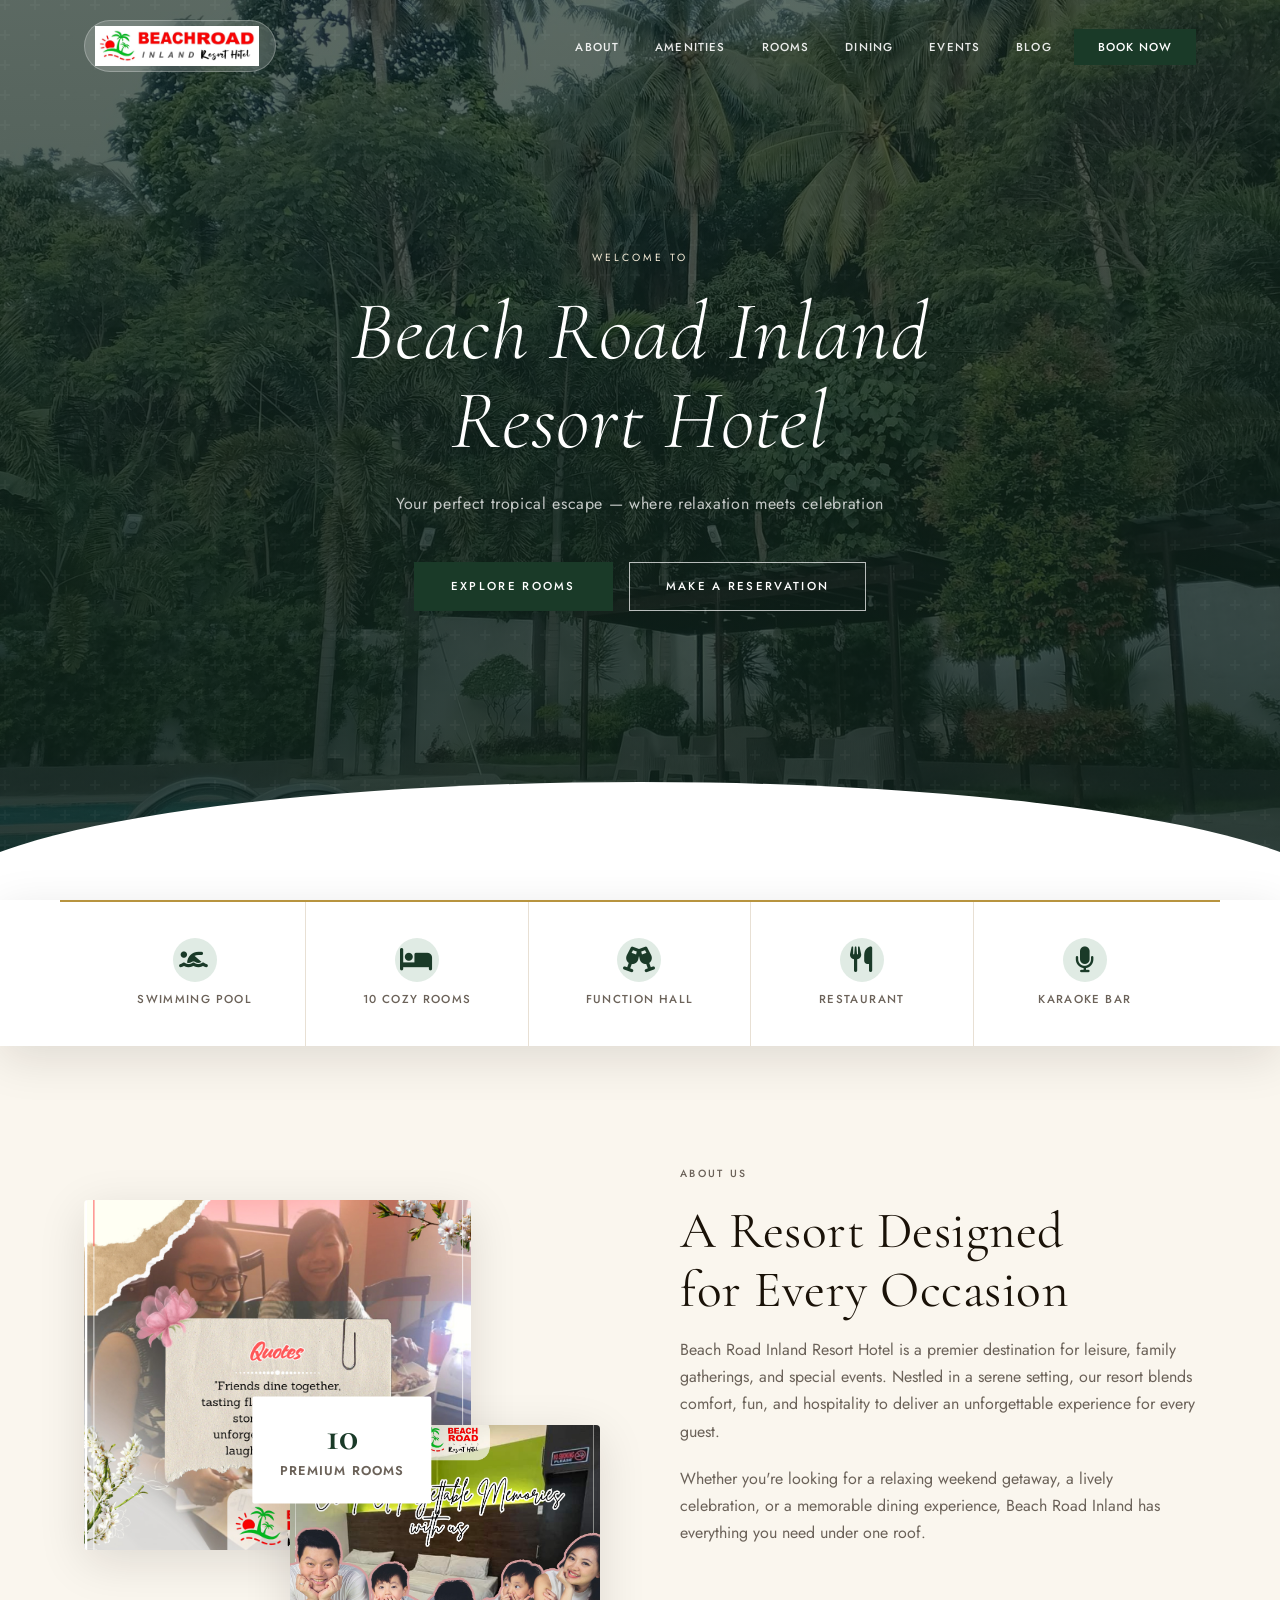
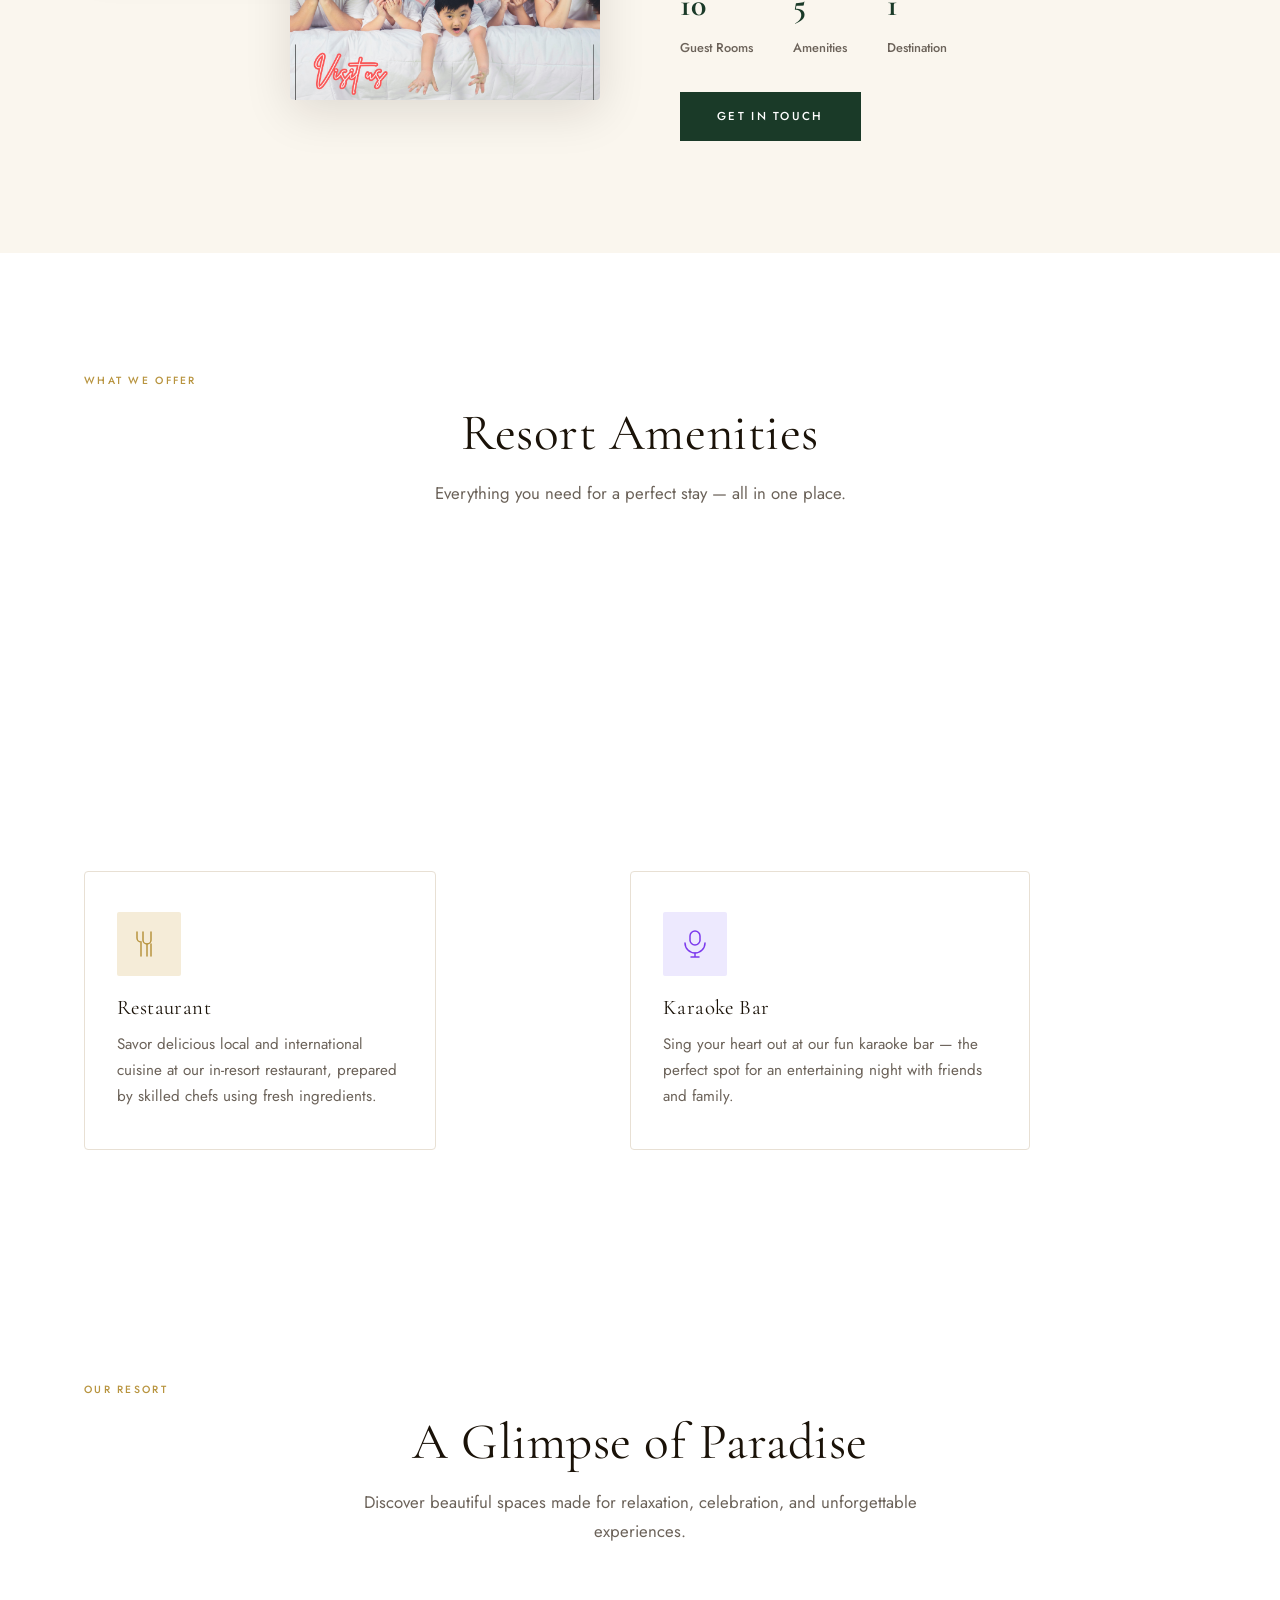
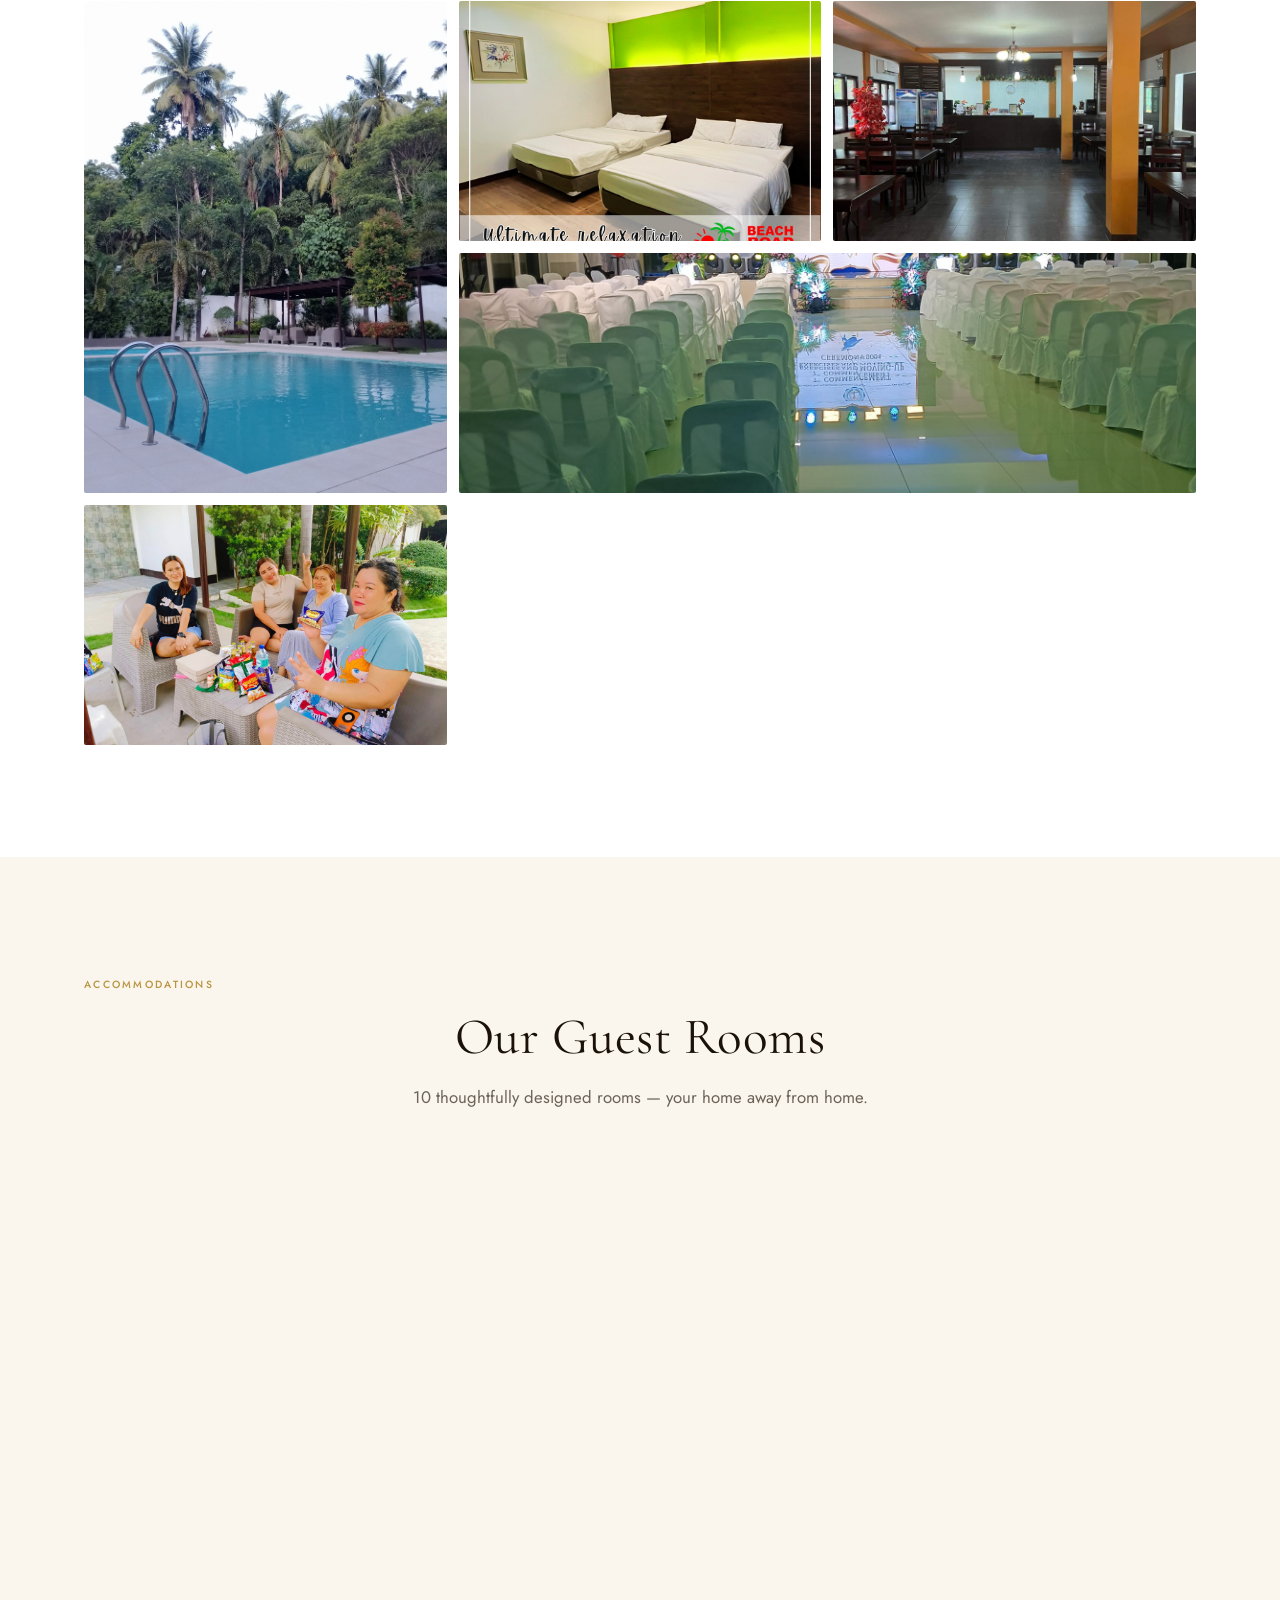
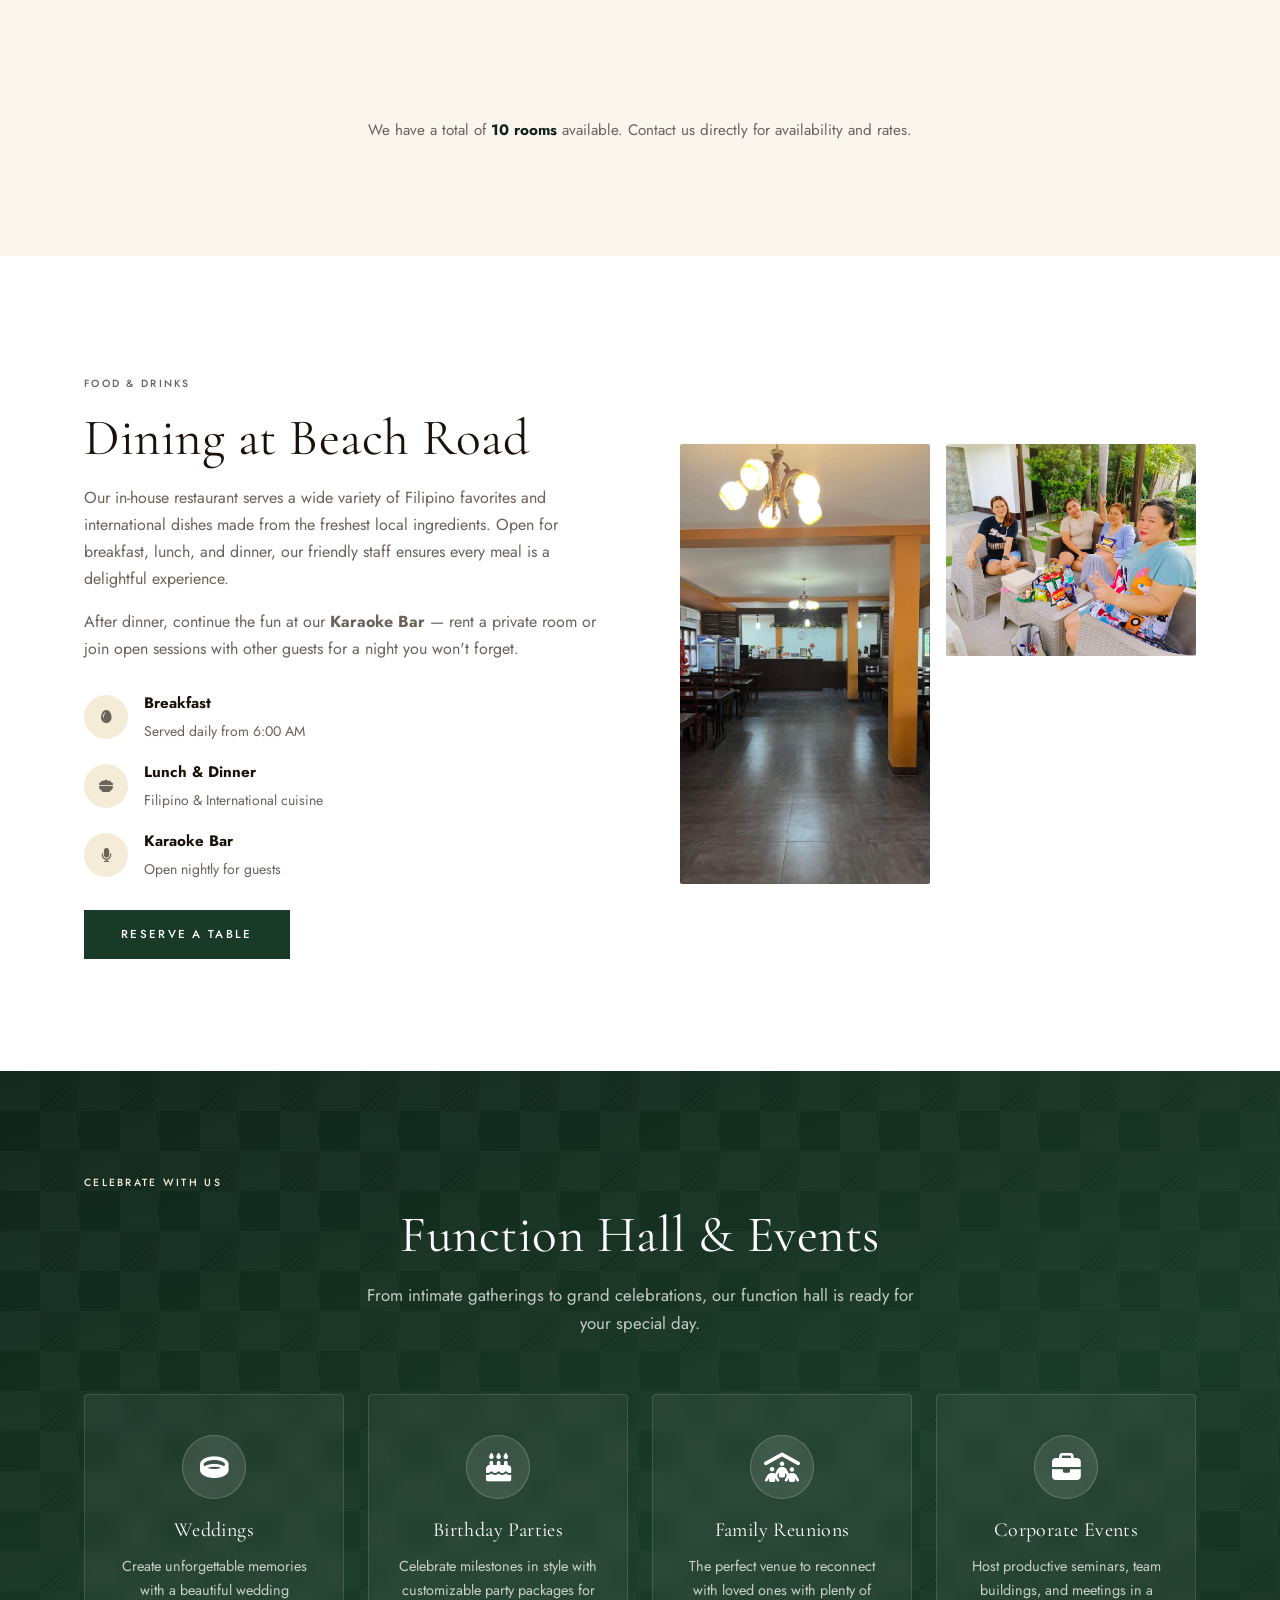
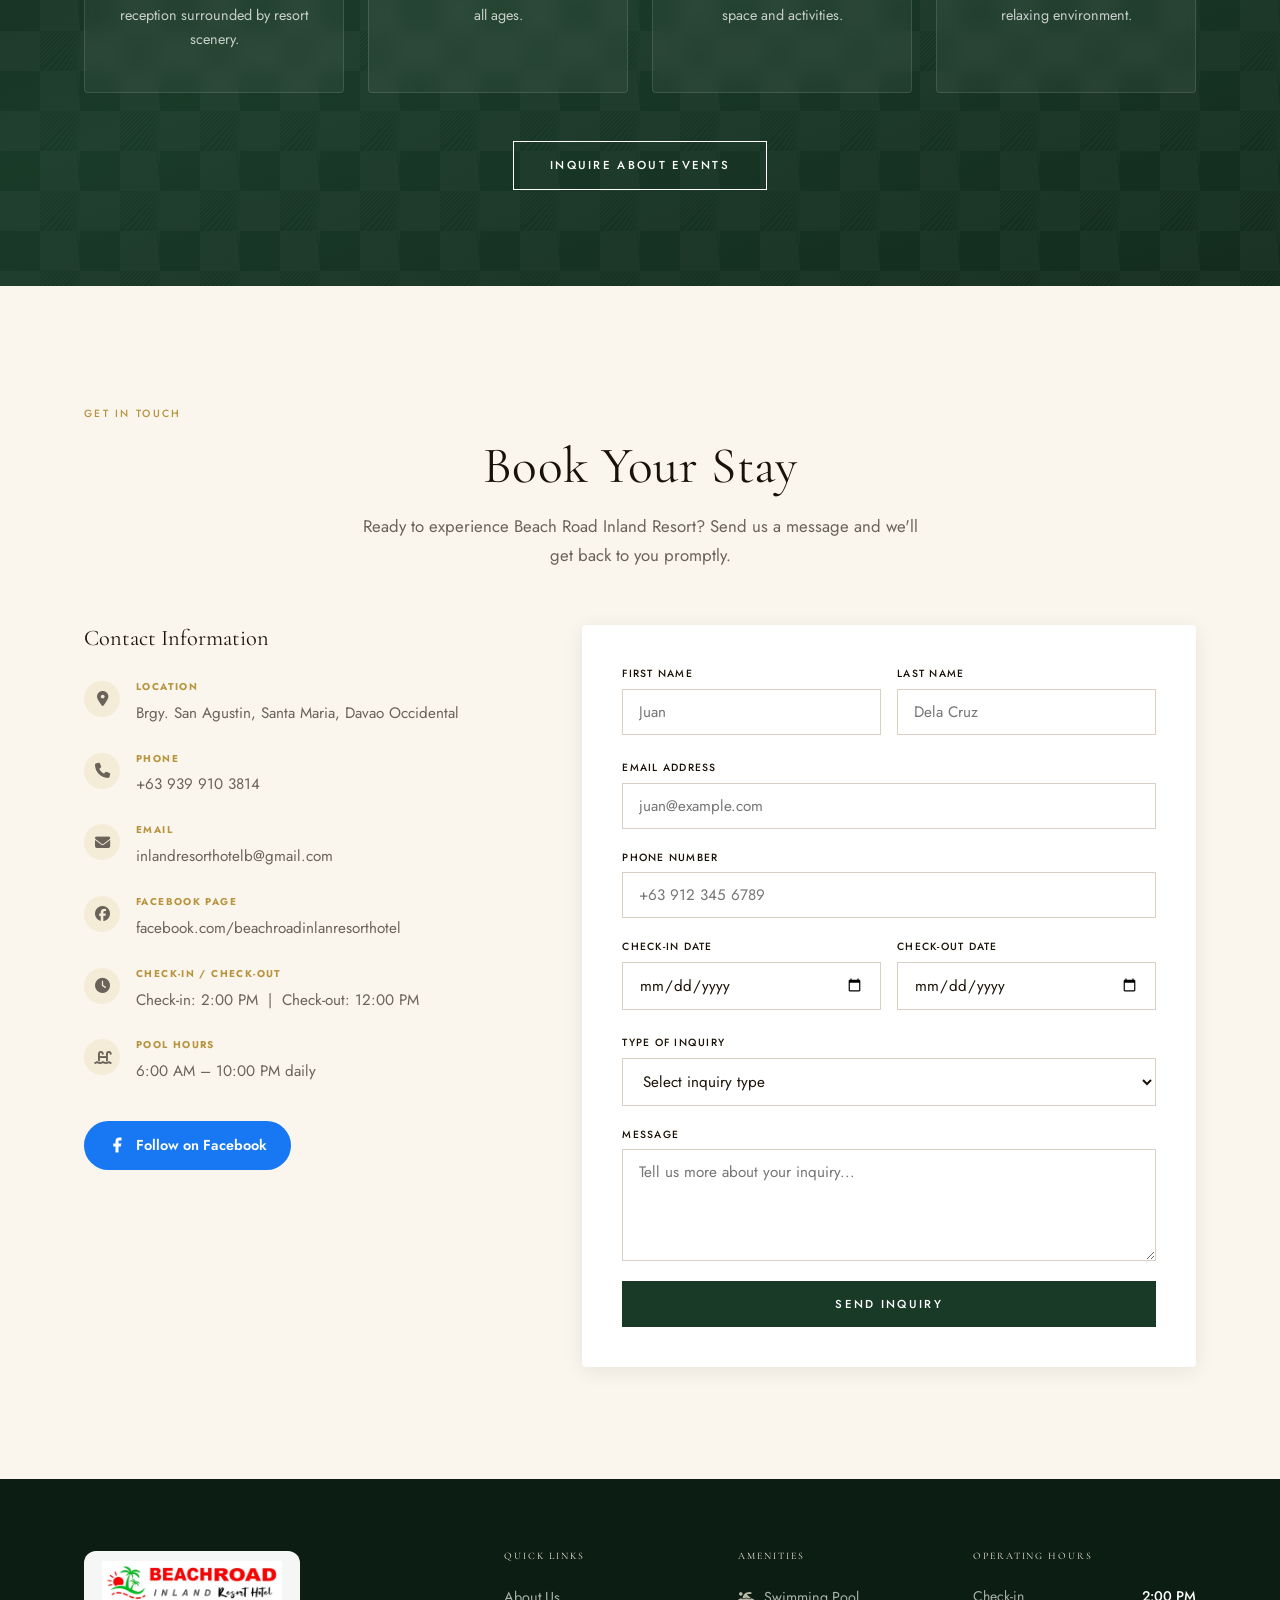
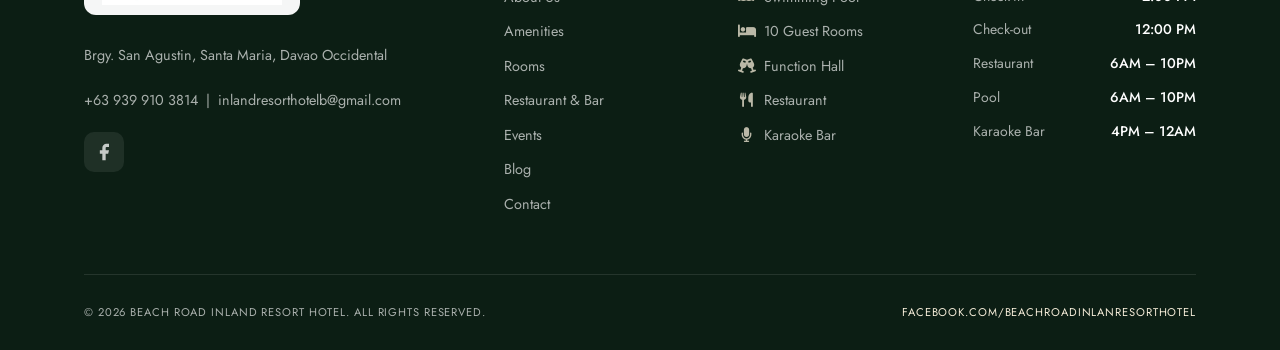
<file: index.html>
<!DOCTYPE html>
<html lang="en">
<head>
  <meta charset="UTF-8" />
  <meta name="viewport" content="width=device-width, initial-scale=1.0" />
  <title>Beach Road Inland Resort Hotel</title>
  <meta name="description" content="Beach Road Inland Resort Hotel – Your perfect getaway with swimming pool, comfortable rooms, function hall, restaurant, and karaoke bar." />
  <link rel="stylesheet" href="styles.css" />
  <link rel="stylesheet" href="https://cdnjs.cloudflare.com/ajax/libs/font-awesome/6.5.2/css/all.min.css" />
  <link rel="preconnect" href="https://fonts.googleapis.com" />
  <link rel="preconnect" href="https://fonts.gstatic.com" crossorigin />
  <link href="https://fonts.googleapis.com/css2?family=Cormorant+Garamond:ital,wght@0,300;0,400;0,500;0,600;1,300;1,400;1,600&family=Jost:wght@300;400;500;600&display=swap" rel="stylesheet" />
</head>
<body>

  <!-- ── NAVIGATION ── -->
  <nav class="navbar" id="navbar">
    <div class="nav-container">
      <a href="#home" class="nav-logo">
        <img src="images/beachroad-logo.png" alt="Beach Road Inland Resort Hotel" class="nav-logo-img" />
      </a>
      <button class="nav-toggle" id="navToggle" aria-label="Toggle navigation">
        <span></span><span></span><span></span>
      </button>
      <ul class="nav-menu" id="navMenu">
        <li><a href="#about" class="nav-link">About</a></li>
        <li><a href="#amenities" class="nav-link">Amenities</a></li>
        <li><a href="#rooms" class="nav-link">Rooms</a></li>
        <li><a href="#dining" class="nav-link">Dining</a></li>
        <li><a href="#events" class="nav-link">Events</a></li>
        <li><a href="blog.html" class="nav-link">Blog</a></li>
        <li><a href="#contact" class="nav-link btn-nav">Book Now</a></li>
      </ul>
    </div>
  </nav>

  <!-- ── HERO ── -->
  <section class="hero" id="home">
    <div class="hero-overlay"></div>
    <div class="hero-content">
      <p class="hero-tagline">Welcome to</p>
      <h1 class="hero-title">Beach Road Inland<br>Resort Hotel</h1>
      <p class="hero-subtitle">Your perfect tropical escape — where relaxation meets celebration</p>
      <div class="hero-actions">
        <a href="#rooms" class="btn btn-primary">Explore Rooms</a>
        <a href="#contact" class="btn btn-outline">Make a Reservation</a>
      </div>
    </div>
    <div class="hero-scroll">
      <span>Scroll Down</span>
      <div class="scroll-arrow"></div>
    </div>
  </section>

  <!-- ── HIGHLIGHTS STRIP ── -->
  <section class="highlights">
    <div class="highlights-grid">
      <div class="highlight-item">
        <div class="highlight-icon"><i class="fa-solid fa-person-swimming"></i></div>
        <span>Swimming Pool</span>
      </div>
      <div class="highlight-item">
        <div class="highlight-icon"><i class="fa-solid fa-bed"></i></div>
        <span>10 Cozy Rooms</span>
      </div>
      <div class="highlight-item">
        <div class="highlight-icon"><i class="fa-solid fa-champagne-glasses"></i></div>
        <span>Function Hall</span>
      </div>
      <div class="highlight-item">
        <div class="highlight-icon"><i class="fa-solid fa-utensils"></i></div>
        <span>Restaurant</span>
      </div>
      <div class="highlight-item">
        <div class="highlight-icon"><i class="fa-solid fa-microphone"></i></div>
        <span>Karaoke Bar</span>
      </div>
    </div>
  </section>

  <!-- ── ABOUT ── -->
  <section class="about section" id="about">
    <div class="container">
      <div class="about-grid">
        <div class="about-image-wrap">
          <div class="about-img about-img-1"></div>
          <div class="about-img about-img-2"></div>
          <div class="about-badge">
            <strong>10</strong>
            <span>Premium Rooms</span>
          </div>
        </div>
        <div class="about-text">
          <p class="section-label">About Us</p>
          <h2 class="section-title">A Resort Designed<br>for Every Occasion</h2>
          <p>Beach Road Inland Resort Hotel is a premier destination for leisure, family gatherings, and special events. Nestled in a serene setting, our resort blends comfort, fun, and hospitality to deliver an unforgettable experience for every guest.</p>
          <p>Whether you're looking for a relaxing weekend getaway, a lively celebration, or a memorable dining experience, Beach Road Inland has everything you need under one roof.</p>
          <div class="about-stats">
            <div class="stat">
              <strong>10</strong>
              <span>Guest Rooms</span>
            </div>
            <div class="stat">
              <strong>5</strong>
              <span>Amenities</span>
            </div>
            <div class="stat">
              <strong>1</strong>
              <span>Destination</span>
            </div>
          </div>
          <a href="#contact" class="btn btn-primary">Get in Touch</a>
        </div>
      </div>
    </div>
  </section>

  <!-- ── AMENITIES ── -->
  <section class="amenities section" id="amenities">
    <div class="container">
      <p class="section-label center">What We Offer</p>
      <h2 class="section-title center">Resort Amenities</h2>
      <p class="section-desc">Everything you need for a perfect stay — all in one place.</p>
      <div class="amenities-grid">

        <div class="amenity-card" data-aos="fade-up">
          <div class="amenity-icon-wrap pool">
            <svg viewBox="0 0 64 64" fill="none" xmlns="http://www.w3.org/2000/svg"><path d="M8 44c4 0 4-8 8-8s4 8 8 8 4-8 8-8 4 8 8 8 4-8 8-8" stroke="currentColor" stroke-width="3" stroke-linecap="round"/><rect x="16" y="12" width="4" height="24" rx="2" fill="currentColor"/><rect x="44" y="12" width="4" height="24" rx="2" fill="currentColor"/><path d="M20 16h24" stroke="currentColor" stroke-width="3" stroke-linecap="round"/><path d="M8 52c4 0 4-4 8-4s4 4 8 4 4-4 8-4 4 4 8 4 4-4 8-4" stroke="currentColor" stroke-width="3" stroke-linecap="round"/></svg>
          </div>
          <h3>Swimming Pool</h3>
          <p>Dive into our refreshing swimming pool — perfect for families, couples, and solo travelers looking to cool off and unwind.</p>
        </div>

        <div class="amenity-card" data-aos="fade-up" data-aos-delay="100">
          <div class="amenity-icon-wrap rooms">
            <svg viewBox="0 0 64 64" fill="none" xmlns="http://www.w3.org/2000/svg"><rect x="8" y="28" width="48" height="28" rx="3" stroke="currentColor" stroke-width="3"/><path d="M8 36h48" stroke="currentColor" stroke-width="3"/><path d="M20 36V28a12 12 0 0 1 24 0v8" stroke="currentColor" stroke-width="3"/><circle cx="32" cy="42" r="3" fill="currentColor"/></svg>
          </div>
          <h3>Comfortable Rooms</h3>
          <p>Choose from our 10 well-appointed guest rooms, each designed to provide a restful sanctuary with all modern comforts.</p>
        </div>

        <div class="amenity-card" data-aos="fade-up" data-aos-delay="200">
          <div class="amenity-icon-wrap hall">
            <svg viewBox="0 0 64 64" fill="none" xmlns="http://www.w3.org/2000/svg"><rect x="6" y="16" width="52" height="36" rx="3" stroke="currentColor" stroke-width="3"/><path d="M6 26h52" stroke="currentColor" stroke-width="3"/><path d="M32 8v8M22 8l3 8M42 8l-3 8" stroke="currentColor" stroke-width="3" stroke-linecap="round"/><rect x="22" y="36" width="20" height="16" rx="2" stroke="currentColor" stroke-width="2.5"/></svg>
          </div>
          <h3>Function Hall</h3>
          <p>Host your weddings, birthdays, reunions, and corporate events in our spacious and well-equipped function hall.</p>
        </div>

        <div class="amenity-card" data-aos="fade-up" data-aos-delay="300">
          <div class="amenity-icon-wrap restaurant">
            <svg viewBox="0 0 64 64" fill="none" xmlns="http://www.w3.org/2000/svg"><path d="M20 8v16c0 4.4 3.6 8 8 8s8-3.6 8-8V8" stroke="currentColor" stroke-width="3" stroke-linecap="round"/><path d="M28 32v24M36 32v24" stroke="currentColor" stroke-width="3" stroke-linecap="round"/><path d="M8 8v12a8 8 0 0 0 8 8v28" stroke="currentColor" stroke-width="3" stroke-linecap="round"/></svg>
          </div>
          <h3>Restaurant</h3>
          <p>Savor delicious local and international cuisine at our in-resort restaurant, prepared by skilled chefs using fresh ingredients.</p>
        </div>

        <div class="amenity-card" data-aos="fade-up" data-aos-delay="400">
          <div class="amenity-icon-wrap karaoke">
            <svg viewBox="0 0 64 64" fill="none" xmlns="http://www.w3.org/2000/svg"><rect x="22" y="6" width="20" height="28" rx="10" stroke="currentColor" stroke-width="3"/><path d="M12 30a20 20 0 0 0 40 0" stroke="currentColor" stroke-width="3" stroke-linecap="round"/><path d="M32 50v8M24 58h16" stroke="currentColor" stroke-width="3" stroke-linecap="round"/></svg>
          </div>
          <h3>Karaoke Bar</h3>
          <p>Sing your heart out at our fun karaoke bar — the perfect spot for an entertaining night with friends and family.</p>
        </div>

      </div>
    </div>
  </section>

  <!-- ── PHOTO GALLERY ── -->
  <section class="gallery section">
    <div class="container">
      <p class="section-label center">Our Resort</p>
      <h2 class="section-title center">A Glimpse of Paradise</h2>
      <p class="section-desc">Discover beautiful spaces made for relaxation, celebration, and unforgettable experiences.</p>
      <div class="gallery-grid">
        <div class="gallery-item gi-tall">
          <img src="images/pool.jpg" alt="Resort Swimming Pool" loading="lazy" />
          <div class="gallery-caption">Swimming Pool</div>
        </div>
        <div class="gallery-item">
          <img src="images/two_queenbed.jpg" alt="Guest Room" loading="lazy" />
          <div class="gallery-caption">Guest Rooms</div>
        </div>
        <div class="gallery-item">
          <img src="images/restaurant.jpg" alt="Restaurant" loading="lazy" />
          <div class="gallery-caption">Restaurant</div>
        </div>
        <div class="gallery-item gi-wide">
          <img src="images/function_hall.jpg" alt="Function Hall" loading="lazy" />
          <div class="gallery-caption">Function Hall &amp; Events</div>
        </div>
        <div class="gallery-item">
          <img src="images/client_having_fun.jpg" alt="Happy Guests" loading="lazy" />
          <div class="gallery-caption">Karaoke Bar</div>
        </div>
      </div>
    </div>
  </section>

  <!-- ── ROOMS ── -->
  <section class="rooms section" id="rooms">
    <div class="container">
      <p class="section-label center">Accommodations</p>
      <h2 class="section-title center">Our Guest Rooms</h2>
      <p class="section-desc">10 thoughtfully designed rooms — your home away from home.</p>
      <div class="rooms-grid">

        <div class="room-card">
          <div class="room-img room-standard"></div>
          <div class="room-info">
            <div class="room-header">
              <h3>Standard Room</h3>
              <span class="room-badge">Available</span>
            </div>
            <p>A cozy and comfortable room perfect for solo travelers or couples, featuring essential amenities for a pleasant stay.</p>
            <ul class="room-features">
              <li>✓ Air Conditioning</li>
              <li>✓ Free Wi-Fi</li>
              <li>✓ Private Bathroom</li>
              <li>✓ Cable TV</li>
            </ul>
            <a href="#contact" class="btn btn-primary btn-sm">Book This Room</a>
          </div>
        </div>

        <div class="room-card featured">
          <div class="room-img room-deluxe"></div>
          <div class="room-info">
            <div class="room-header">
              <h3>Deluxe Room</h3>
              <span class="room-badge featured">Popular</span>
            </div>
            <p>Spacious and elegantly furnished with upgraded amenities, ideal for couples and small families seeking extra comfort.</p>
            <ul class="room-features">
              <li>✓ Air Conditioning</li>
              <li>✓ Free Wi-Fi</li>
              <li>✓ Private Bathroom</li>
              <li>✓ Cable TV</li>
              <li>✓ Mini Refrigerator</li>
              <li>✓ Pool View</li>
            </ul>
            <a href="#contact" class="btn btn-primary btn-sm">Book This Room</a>
          </div>
        </div>

        <div class="room-card">
          <div class="room-img room-family"></div>
          <div class="room-info">
            <div class="room-header">
              <h3>Family Room</h3>
              <span class="room-badge">Available</span>
            </div>
            <p>A generously sized room designed for families, providing ample space and comfort for a memorable group stay.</p>
            <ul class="room-features">
              <li>✓ Air Conditioning</li>
              <li>✓ Free Wi-Fi</li>
              <li>✓ Private Bathroom</li>
              <li>✓ Cable TV</li>
              <li>✓ Extra Beds Available</li>
              <li>✓ Seating Area</li>
            </ul>
            <a href="#contact" class="btn btn-primary btn-sm">Book This Room</a>
          </div>
        </div>

      </div>
      <p class="rooms-note">We have a total of <strong>10 rooms</strong> available. Contact us directly for availability and rates.</p>
    </div>
  </section>

  <!-- ── DINING ── -->
  <section class="dining section" id="dining">
    <div class="container">
      <div class="dining-grid">
        <div class="dining-text">
          <p class="section-label">Food & Drinks</p>
          <h2 class="section-title">Dining at Beach Road</h2>
          <p>Our in-house restaurant serves a wide variety of Filipino favorites and international dishes made from the freshest local ingredients. Open for breakfast, lunch, and dinner, our friendly staff ensures every meal is a delightful experience.</p>
          <p>After dinner, continue the fun at our <strong>Karaoke Bar</strong> — rent a private room or join open sessions with other guests for a night you won't forget.</p>
          <div class="dining-features">
            <div class="dining-feature">
              <span class="df-icon"><i class="fa-solid fa-egg"></i></span>
              <div>
                <strong>Breakfast</strong>
                <span>Served daily from 6:00 AM</span>
              </div>
            </div>
            <div class="dining-feature">
              <span class="df-icon"><i class="fa-solid fa-bowl-food"></i></span>
              <div>
                <strong>Lunch &amp; Dinner</strong>
                <span>Filipino &amp; International cuisine</span>
              </div>
            </div>
            <div class="dining-feature">
              <span class="df-icon"><i class="fa-solid fa-microphone"></i></span>
              <div>
                <strong>Karaoke Bar</strong>
                <span>Open nightly for guests</span>
              </div>
            </div>
          </div>
          <a href="#contact" class="btn btn-primary">Reserve a Table</a>
        </div>
        <div class="dining-images">
          <div class="d-img d-img-1"></div>
          <div class="d-img d-img-2"></div>
        </div>
      </div>
    </div>
  </section>

  <!-- ── EVENTS ── -->
  <section class="events section" id="events">
    <div class="events-bg">
      <div class="container">
        <p class="section-label center light">Celebrate With Us</p>
        <h2 class="section-title center light">Function Hall & Events</h2>
        <p class="section-desc light">From intimate gatherings to grand celebrations, our function hall is ready for your special day.</p>
        <div class="events-grid">
          <div class="event-item">
            <div class="event-icon"><i class="fa-solid fa-ring"></i></div>
            <h3>Weddings</h3>
            <p>Create unforgettable memories with a beautiful wedding reception surrounded by resort scenery.</p>
          </div>
          <div class="event-item">
            <div class="event-icon"><i class="fa-solid fa-cake-candles"></i></div>
            <h3>Birthday Parties</h3>
            <p>Celebrate milestones in style with customizable party packages for all ages.</p>
          </div>
          <div class="event-item">
            <div class="event-icon"><i class="fa-solid fa-people-roof"></i></div>
            <h3>Family Reunions</h3>
            <p>The perfect venue to reconnect with loved ones with plenty of space and activities.</p>
          </div>
          <div class="event-item">
            <div class="event-icon"><i class="fa-solid fa-briefcase"></i></div>
            <h3>Corporate Events</h3>
            <p>Host productive seminars, team buildings, and meetings in a relaxing environment.</p>
          </div>
        </div>
        <a href="#contact" class="btn btn-outline-white">Inquire About Events</a>
      </div>
    </div>
  </section>

  <!-- ── CONTACT / BOOKING ── -->
  <section class="contact section" id="contact">
    <div class="container">
      <p class="section-label center">Get In Touch</p>
      <h2 class="section-title center">Book Your Stay</h2>
      <p class="section-desc">Ready to experience Beach Road Inland Resort? Send us a message and we'll get back to you promptly.</p>
      <div class="contact-grid">

        <div class="contact-info">
          <h3>Contact Information</h3>
          <div class="contact-item">
            <span class="c-icon"><i class="fa-solid fa-location-dot"></i></span>
            <div>
              <strong>Location</strong>
              <span>Brgy. San Agustin, Santa Maria, Davao Occidental</span>
            </div>
          </div>
          <div class="contact-item">
            <span class="c-icon"><i class="fa-solid fa-phone"></i></span>
            <div>
              <strong>Phone</strong>
              <a href="tel:+639399103814">+63 939 910 3814</a>
            </div>
          </div>
          <div class="contact-item">
            <span class="c-icon"><i class="fa-solid fa-envelope"></i></span>
            <div>
              <strong>Email</strong>
              <a href="mailto:inlandresorthotelb@gmail.com">inlandresorthotelb@gmail.com</a>
            </div>
          </div>
          <div class="contact-item">
            <span class="c-icon"><i class="fa-brands fa-facebook"></i></span>
            <div>
              <strong>Facebook Page</strong>
              <a href="https://www.facebook.com/beachroadinlanresorthotel" target="_blank" rel="noopener noreferrer">facebook.com/beachroadinlanresorthotel</a>
            </div>
          </div>
          <div class="contact-item">
            <span class="c-icon"><i class="fa-solid fa-clock"></i></span>
            <div>
              <strong>Check-in / Check-out</strong>
              <span>Check-in: 2:00 PM &nbsp;|&nbsp; Check-out: 12:00 PM</span>
            </div>
          </div>
          <div class="contact-item">
            <span class="c-icon"><i class="fa-solid fa-water-ladder"></i></span>
            <div>
              <strong>Pool Hours</strong>
              <span>6:00 AM – 10:00 PM daily</span>
            </div>
          </div>
          <div class="social-links">
            <a href="https://www.facebook.com/beachroadinlanresorthotel" target="_blank" rel="noopener noreferrer" class="social-btn facebook">
              <svg viewBox="0 0 24 24" fill="currentColor"><path d="M18 2h-3a5 5 0 0 0-5 5v3H7v4h3v8h4v-8h3l1-4h-4V7a1 1 0 0 1 1-1h3z"/></svg>
              Follow on Facebook
            </a>
          </div>
        </div>

        <form class="contact-form" id="contactForm" novalidate>
          <div class="form-row">
            <div class="form-group">
              <label for="fname">First Name</label>
              <input type="text" id="fname" name="fname" placeholder="Juan" required />
            </div>
            <div class="form-group">
              <label for="lname">Last Name</label>
              <input type="text" id="lname" name="lname" placeholder="Dela Cruz" required />
            </div>
          </div>
          <div class="form-group">
            <label for="email">Email Address</label>
            <input type="email" id="email" name="email" placeholder="juan@example.com" required />
          </div>
          <div class="form-group">
            <label for="phone">Phone Number</label>
            <input type="tel" id="phone" name="phone" placeholder="+63 912 345 6789" />
          </div>
          <div class="form-row">
            <div class="form-group">
              <label for="checkin">Check-in Date</label>
              <input type="date" id="checkin" name="checkin" />
            </div>
            <div class="form-group">
              <label for="checkout">Check-out Date</label>
              <input type="date" id="checkout" name="checkout" />
            </div>
          </div>
          <div class="form-group">
            <label for="inquiry">Type of Inquiry</label>
            <select id="inquiry" name="inquiry">
              <option value="">Select inquiry type</option>
              <option value="room">Room Booking</option>
              <option value="event">Event / Function Hall</option>
              <option value="dining">Restaurant Reservation</option>
              <option value="package">Special Package</option>
              <option value="other">Other</option>
            </select>
          </div>
          <div class="form-group">
            <label for="message">Message</label>
            <textarea id="message" name="message" rows="4" placeholder="Tell us more about your inquiry..."></textarea>
          </div>
          <button type="submit" class="btn btn-primary btn-full">Send Inquiry</button>
          <div class="form-success" id="formSuccess">
            ✓ Thank you! We'll get back to you shortly.
          </div>
        </form>

      </div>
    </div>
  </section>

  <!-- ── FOOTER ── -->
  <footer class="footer">
    <div class="container">
      <div class="footer-grid">
        <div class="footer-brand">
          <div class="footer-logo">
            <img src="images/beachroad-logo.png" alt="Beach Road Inland Resort Hotel" class="footer-logo-img" />
          </div>
          <p>Brgy. San Agustin, Santa Maria, Davao Occidental</p>
          <p><a href="tel:+639399103814" style="color:inherit">+63 939 910 3814</a> &nbsp;|&nbsp; <a href="mailto:inlandresorthotelb@gmail.com" style="color:inherit">inlandresorthotelb@gmail.com</a></p>
          <a href="https://www.facebook.com/beachroadinlanresorthotel" target="_blank" rel="noopener noreferrer" class="footer-social">
            <svg viewBox="0 0 24 24" fill="currentColor" width="20" height="20"><path d="M18 2h-3a5 5 0 0 0-5 5v3H7v4h3v8h4v-8h3l1-4h-4V7a1 1 0 0 1 1-1h3z"/></svg>
          </a>
        </div>
        <div class="footer-links">
          <h4>Quick Links</h4>
          <ul>
            <li><a href="#about">About Us</a></li>
            <li><a href="#amenities">Amenities</a></li>
            <li><a href="#rooms">Rooms</a></li>
            <li><a href="#dining">Restaurant & Bar</a></li>
            <li><a href="#events">Events</a></li>
            <li><a href="blog.html">Blog</a></li>
            <li><a href="#contact">Contact</a></li>
          </ul>
        </div>
        <div class="footer-amenities">
          <h4>Amenities</h4>
          <ul>
            <li><i class="fa-solid fa-person-swimming"></i> Swimming Pool</li>
            <li><i class="fa-solid fa-bed"></i> 10 Guest Rooms</li>
            <li><i class="fa-solid fa-champagne-glasses"></i> Function Hall</li>
            <li><i class="fa-solid fa-utensils"></i> Restaurant</li>
            <li><i class="fa-solid fa-microphone"></i> Karaoke Bar</li>
          </ul>
        </div>
        <div class="footer-hours">
          <h4>Operating Hours</h4>
          <ul>
            <li><span>Check-in</span><span>2:00 PM</span></li>
            <li><span>Check-out</span><span>12:00 PM</span></li>
            <li><span>Restaurant</span><span>6AM – 10PM</span></li>
            <li><span>Pool</span><span>6AM – 10PM</span></li>
            <li><span>Karaoke Bar</span><span>4PM – 12AM</span></li>
          </ul>
        </div>
      </div>
      <div class="footer-bottom">
        <p>&copy; 2026 Beach Road Inland Resort Hotel. All rights reserved.</p>
        <a href="https://www.facebook.com/beachroadinlanresorthotel" target="_blank" rel="noopener noreferrer">facebook.com/beachroadinlanresorthotel</a>
      </div>
    </div>
  </footer>

  <script src="script.js"></script>
</body>
</html>
</file>
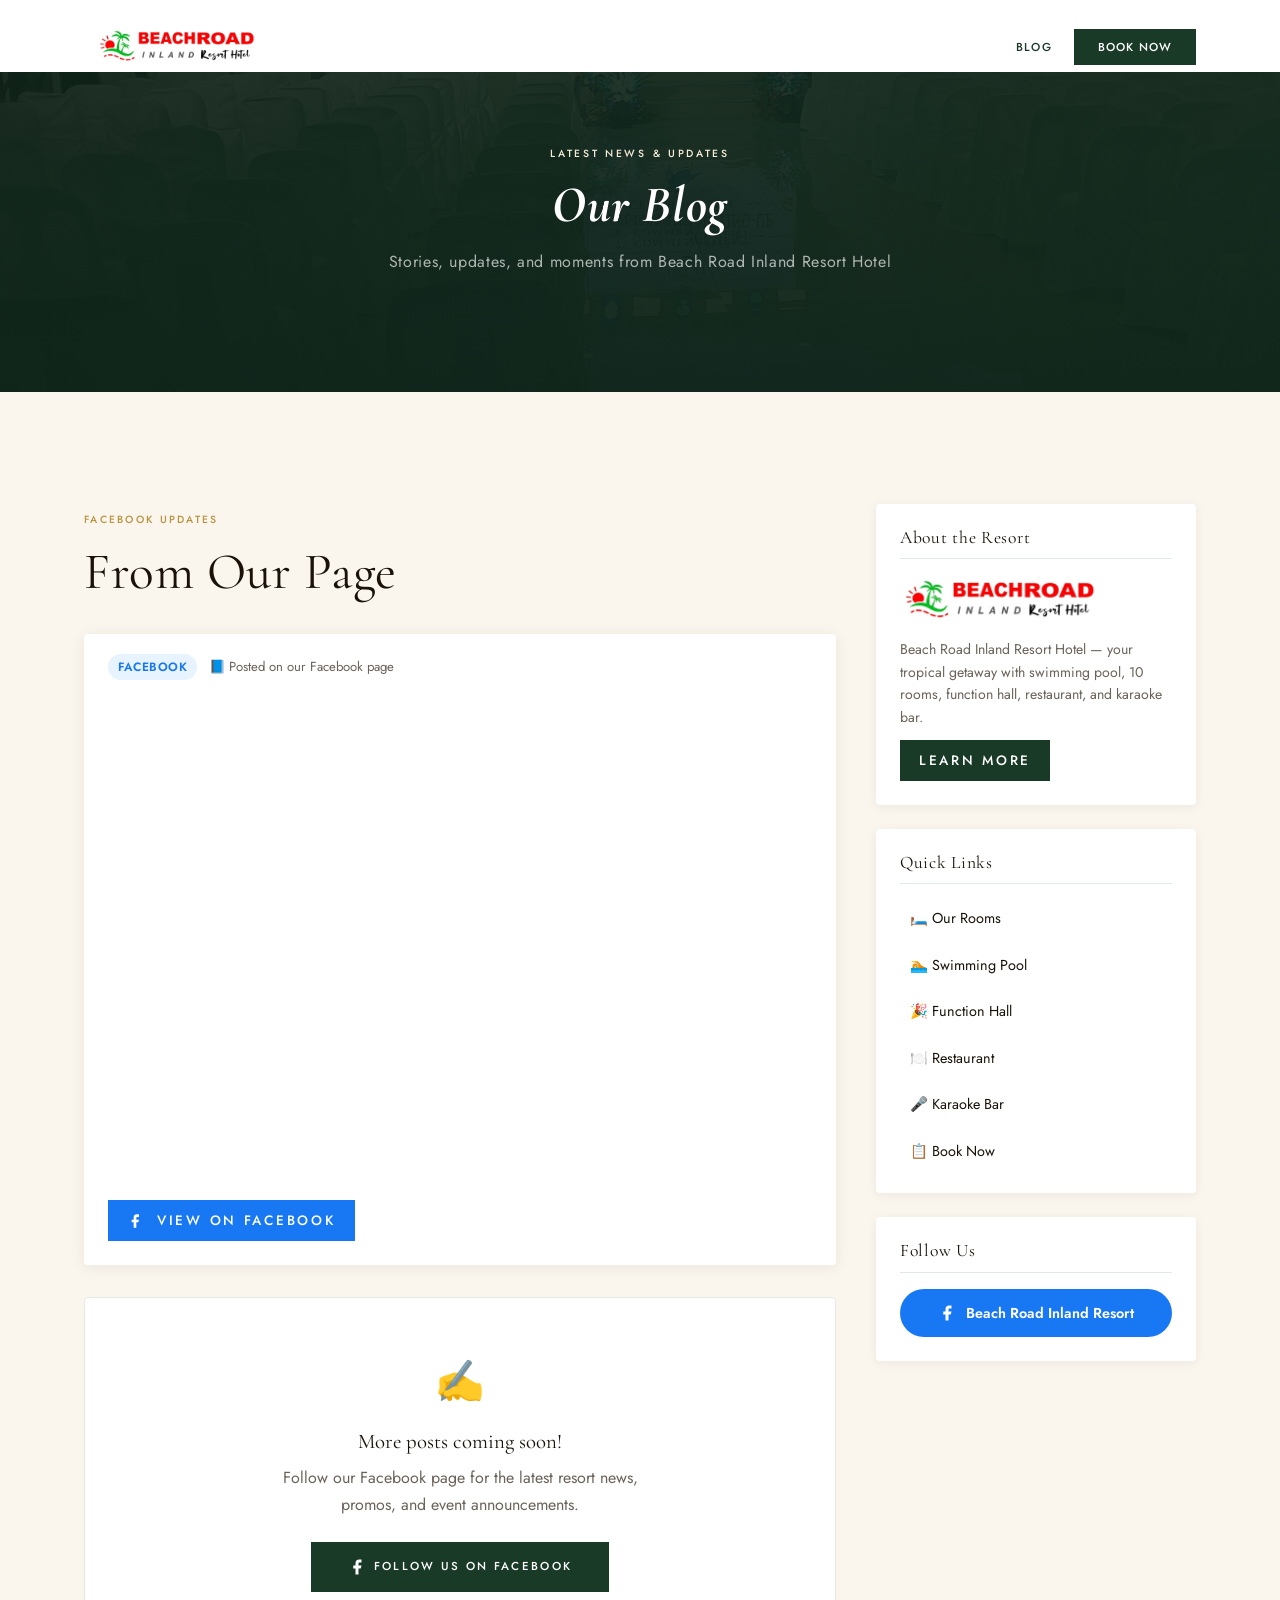
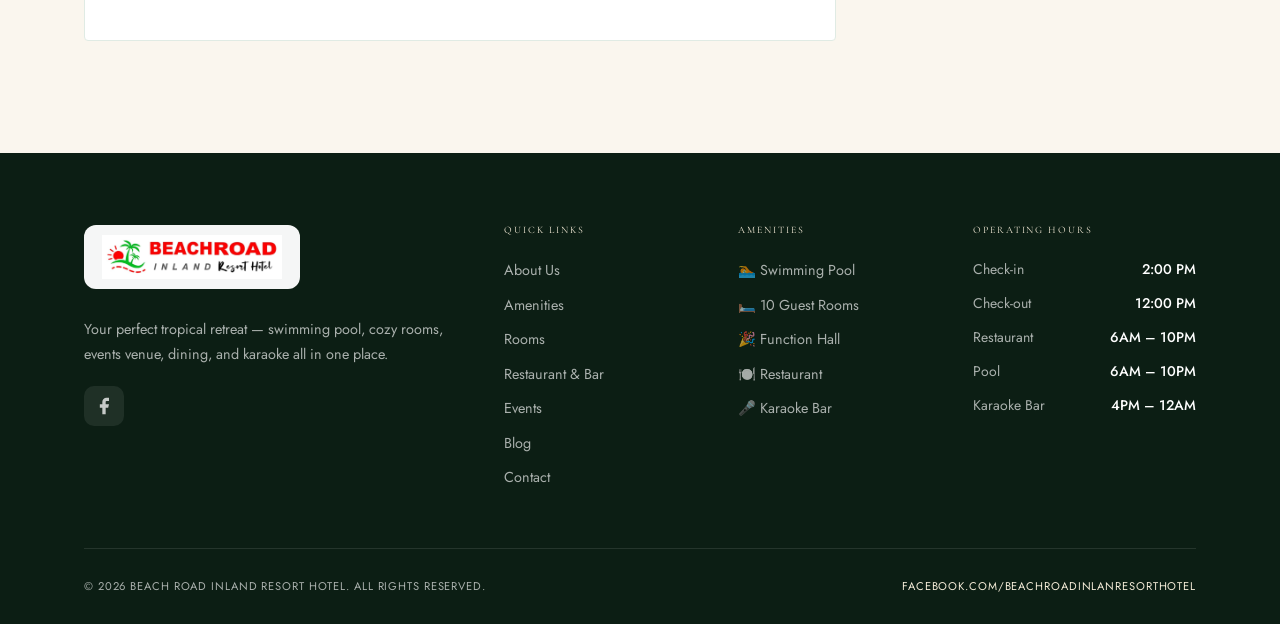
<file: blog.html>
<!DOCTYPE html>
<html lang="en">
<head>
  <meta charset="UTF-8" />
  <meta name="viewport" content="width=device-width, initial-scale=1.0" />
  <title>Blog – Beach Road Inland Resort Hotel</title>
  <meta name="description" content="Latest news, updates, and stories from Beach Road Inland Resort Hotel." />
  <link rel="stylesheet" href="styles.css" />
  <link rel="stylesheet" href="https://cdnjs.cloudflare.com/ajax/libs/font-awesome/6.5.2/css/all.min.css" />
  <link rel="preconnect" href="https://fonts.googleapis.com" />
  <link rel="preconnect" href="https://fonts.gstatic.com" crossorigin />
  <link href="https://fonts.googleapis.com/css2?family=Cormorant+Garamond:ital,wght@0,300;0,400;0,500;0,600;1,300;1,400;1,600&family=Jost:wght@300;400;500;600&display=swap" rel="stylesheet" />
</head>
<body>

  <!-- ── NAVIGATION ── -->
  <nav class="navbar scrolled" id="navbar">
    <div class="nav-container">
      <a href="index.html" class="nav-logo">
        <img src="images/beachroad-logo.png" alt="Beach Road Inland Resort Hotel" class="nav-logo-img" />
      </a>
      <button class="nav-toggle" id="navToggle" aria-label="Toggle navigation">
        <span></span><span></span><span></span>
      </button>
      <ul class="nav-menu" id="navMenu">
        <li><a href="index.html#about" class="nav-link">About</a></li>
        <li><a href="index.html#amenities" class="nav-link">Amenities</a></li>
        <li><a href="index.html#rooms" class="nav-link">Rooms</a></li>
        <li><a href="index.html#dining" class="nav-link">Dining</a></li>
        <li><a href="index.html#events" class="nav-link">Events</a></li>
        <li><a href="blog.html" class="nav-link active">Blog</a></li>
        <li><a href="index.html#contact" class="nav-link btn-nav">Book Now</a></li>
      </ul>
    </div>
  </nav>

  <!-- ── PAGE HERO ── -->
  <section class="page-hero">
    <div class="page-hero-overlay"></div>
    <div class="page-hero-content">
      <p class="hero-tagline">Latest News & Updates</p>
      <h1 class="hero-title">Our Blog</h1>
      <p class="hero-subtitle">Stories, updates, and moments from Beach Road Inland Resort Hotel</p>
    </div>
  </section>

  <!-- ── BLOG CONTENT ── -->
  <section class="blog-section section">
    <div class="container">
      <div class="blog-layout">

        <!-- ── MAIN POSTS COLUMN ── -->
        <main class="blog-main">

          <p class="section-label">Facebook Updates</p>
          <h2 class="section-title" style="text-align:left; margin-bottom: 32px;">From Our Page</h2>

          <!-- Facebook Post Card -->
          <article class="blog-post-card fb-post-card">
            <div class="blog-post-meta">
              <span class="blog-tag">Facebook</span>
              <span class="blog-date">📘 Posted on our Facebook page</span>
            </div>
            <div class="fb-embed-wrap">
              <iframe
                src="https://www.facebook.com/plugins/post.php?href=https%3A%2F%2Fwww.facebook.com%2Fshare%2Fp%2F1CGKYMrYQf%2F&show_text=true&width=560&appId"
                width="560"
                height="480"
                style="border:none;overflow:hidden;width:100%;max-width:560px;"
                scrolling="no"
                frameborder="0"
                allowfullscreen="true"
                allow="autoplay; clipboard-write; encrypted-media; picture-in-picture; web-share">
              </iframe>
            </div>
            <div class="fb-direct-link">
              <a href="https://www.facebook.com/share/p/1CGKYMrYQf/" target="_blank" rel="noopener noreferrer" class="btn btn-sm" style="background:#1877f2; color:#fff; border-color:#1877f2;">
                <svg viewBox="0 0 24 24" fill="currentColor" width="16" height="16"><path d="M18 2h-3a5 5 0 0 0-5 5v3H7v4h3v8h4v-8h3l1-4h-4V7a1 1 0 0 1 1-1h3z"/></svg>
                View on Facebook
              </a>
            </div>
          </article>

          <!-- Placeholder cards for future posts -->
          <div class="blog-coming-soon">
            <div class="cs-icon">✍️</div>
            <h3>More posts coming soon!</h3>
            <p>Follow our Facebook page for the latest resort news, promos, and event announcements.</p>
            <a href="https://www.facebook.com/beachroadinlanresorthotel" target="_blank" rel="noopener noreferrer" class="btn btn-primary">
              <svg viewBox="0 0 24 24" fill="currentColor" width="18" height="18"><path d="M18 2h-3a5 5 0 0 0-5 5v3H7v4h3v8h4v-8h3l1-4h-4V7a1 1 0 0 1 1-1h3z"/></svg>
              Follow Us on Facebook
            </a>
          </div>

        </main>

        <!-- ── SIDEBAR ── -->
        <aside class="blog-sidebar">

          <!-- About widget -->
          <div class="sidebar-widget">
            <h4 class="sidebar-title">About the Resort</h4>
            <div class="sidebar-logo">
              <img src="images/beachroad-logo.png" alt="Beach Road Inland Resort Hotel" style="width:100%; max-width:200px; height:auto; border-radius:8px;" />
            </div>
            <p>Beach Road Inland Resort Hotel — your tropical getaway with swimming pool, 10 rooms, function hall, restaurant, and karaoke bar.</p>
            <a href="index.html#about" class="btn btn-primary btn-sm" style="margin-top:12px;">Learn More</a>
          </div>

          <!-- Quick Links widget -->
          <div class="sidebar-widget">
            <h4 class="sidebar-title">Quick Links</h4>
            <ul class="sidebar-links">
              <li><a href="index.html#rooms">🛏️ Our Rooms</a></li>
              <li><a href="index.html#amenities">🏊 Swimming Pool</a></li>
              <li><a href="index.html#events">🎉 Function Hall</a></li>
              <li><a href="index.html#dining">🍽️ Restaurant</a></li>
              <li><a href="index.html#dining">🎤 Karaoke Bar</a></li>
              <li><a href="index.html#contact">📋 Book Now</a></li>
            </ul>
          </div>

          <!-- Facebook Page widget -->
          <div class="sidebar-widget">
            <h4 class="sidebar-title">Follow Us</h4>
            <a href="https://www.facebook.com/beachroadinlanresorthotel" target="_blank" rel="noopener noreferrer" class="social-btn facebook" style="display:flex; width:100%; justify-content:center;">
              <svg viewBox="0 0 24 24" fill="currentColor" width="18" height="18"><path d="M18 2h-3a5 5 0 0 0-5 5v3H7v4h3v8h4v-8h3l1-4h-4V7a1 1 0 0 1 1-1h3z"/></svg>
              Beach Road Inland Resort
            </a>
          </div>

        </aside>

      </div>
    </div>
  </section>

  <!-- ── FOOTER ── -->
  <footer class="footer">
    <div class="container">
      <div class="footer-grid">
        <div class="footer-brand">
          <div class="footer-logo">
            <img src="images/beachroad-logo.png" alt="Beach Road Inland Resort Hotel" class="footer-logo-img" />
          </div>
          <p>Your perfect tropical retreat — swimming pool, cozy rooms, events venue, dining, and karaoke all in one place.</p>
          <a href="https://www.facebook.com/beachroadinlanresorthotel" target="_blank" rel="noopener noreferrer" class="footer-social">
            <svg viewBox="0 0 24 24" fill="currentColor" width="20" height="20"><path d="M18 2h-3a5 5 0 0 0-5 5v3H7v4h3v8h4v-8h3l1-4h-4V7a1 1 0 0 1 1-1h3z"/></svg>
          </a>
        </div>
        <div class="footer-links">
          <h4>Quick Links</h4>
          <ul>
            <li><a href="index.html#about">About Us</a></li>
            <li><a href="index.html#amenities">Amenities</a></li>
            <li><a href="index.html#rooms">Rooms</a></li>
            <li><a href="index.html#dining">Restaurant & Bar</a></li>
            <li><a href="index.html#events">Events</a></li>
            <li><a href="blog.html">Blog</a></li>
            <li><a href="index.html#contact">Contact</a></li>
          </ul>
        </div>
        <div class="footer-amenities">
          <h4>Amenities</h4>
          <ul>
            <li>🏊 Swimming Pool</li>
            <li>🛏️ 10 Guest Rooms</li>
            <li>🎉 Function Hall</li>
            <li>🍽️ Restaurant</li>
            <li>🎤 Karaoke Bar</li>
          </ul>
        </div>
        <div class="footer-hours">
          <h4>Operating Hours</h4>
          <ul>
            <li><span>Check-in</span><span>2:00 PM</span></li>
            <li><span>Check-out</span><span>12:00 PM</span></li>
            <li><span>Restaurant</span><span>6AM – 10PM</span></li>
            <li><span>Pool</span><span>6AM – 10PM</span></li>
            <li><span>Karaoke Bar</span><span>4PM – 12AM</span></li>
          </ul>
        </div>
      </div>
      <div class="footer-bottom">
        <p>&copy; 2026 Beach Road Inland Resort Hotel. All rights reserved.</p>
        <a href="https://www.facebook.com/beachroadinlanresorthotel" target="_blank" rel="noopener noreferrer">facebook.com/beachroadinlanresorthotel</a>
      </div>
    </div>
  </footer>

  <script src="script.js"></script>
  <script>
    // Blog page: navbar is always scrolled (white) since there's no hero bg
    document.getElementById('navbar').classList.add('scrolled');
    // Mobile nav toggle
    const navToggle = document.getElementById('navToggle');
    const navMenu   = document.getElementById('navMenu');
    navToggle.addEventListener('click', () => {
      navMenu.classList.toggle('open');
      document.body.style.overflow = navMenu.classList.contains('open') ? 'hidden' : '';
    });
    navMenu.querySelectorAll('.nav-link').forEach(link => {
      link.addEventListener('click', () => {
        navMenu.classList.remove('open');
        document.body.style.overflow = '';
      });
    });
  </script>
</body>
</html>
</file>
<file: styles.css>
/* ──────────────────────────────────────────
   BEACH ROAD INLAND RESORT HOTEL – Stylesheet
   ────────────────────────────────────────── */

/* ── RESET & BASE ── */
*, *::before, *::after { box-sizing: border-box; margin: 0; padding: 0; }

:root {
  --teal:        #1a3a28;   /* Forest green – primary brand */
  --teal-dark:   #0f2319;   /* Deep forest */
  --teal-light:  #e0ebe4;   /* Sage mist */
  --gold:        #b8943f;   /* Champagne gold */
  --gold-light:  #f5ecd8;   /* Warm ivory gold */
  --sand:        #faf6ee;   /* Ivory */
  --dark:        #1a1208;   /* Near black – warm */
  --mid:         #6b6259;   /* Warm stone */
  --light:       #faf6ee;   /* Ivory */
  --white:       #ffffff;
  --shadow-sm:   0 1px 4px rgba(26,18,8,.06), 0 1px 2px rgba(26,18,8,.04);
  --shadow-md:   0 4px 20px rgba(26,18,8,.08);
  --shadow-lg:   0 12px 48px rgba(26,18,8,.12);
  --radius:      2px;
  --radius-lg:   4px;
  --transition:  .3s cubic-bezier(.4,0,.2,1);
}

html { scroll-behavior: smooth; }

body {
  font-family: 'Jost', sans-serif;
  color: var(--dark);
  background: var(--white);
  line-height: 1.7;
  overflow-x: hidden;
}

img { display: block; max-width: 100%; }
a  { text-decoration: none; color: inherit; }
ul { list-style: none; }

.container {
  max-width: 1160px;
  margin: 0 auto;
  padding: 0 24px;
}

.section { padding: 112px 0; }

/* ── TYPOGRAPHY ── */
h1, h2, h3, h4 { font-family: 'Cormorant Garamond', serif; font-weight: 400; line-height: 1.15; }

.section-label {
  display: inline-block;
  font-size: .65rem;
  font-weight: 500;
  letter-spacing: .22em;
  text-transform: uppercase;
  color: var(--gold);
  margin-bottom: 14px;
}
.section-label.center, .center { text-align: center; }
.section-title {
  font-size: clamp(2rem, 4.5vw, 3.2rem);
  color: var(--dark);
  margin-bottom: 16px;
  letter-spacing: .01em;
}
.section-title.center { text-align: center; }
.section-desc {
  max-width: 560px;
  margin: 0 auto 56px;
  text-align: center;
  color: var(--mid);
  font-size: 1.05rem;
}

/* ── BUTTONS ── */
.btn {
  display: inline-flex;
  align-items: center;
  gap: 8px;
  padding: 14px 36px;
  border-radius: 0;
  font-size: .72rem;
  font-weight: 500;
  font-family: 'Jost', sans-serif;
  letter-spacing: .2em;
  text-transform: uppercase;
  cursor: pointer;
  border: 1px solid transparent;
  transition: var(--transition);
}
.btn-primary {
  background: var(--teal);
  color: var(--white);
  border-color: var(--teal);
}
.btn-primary:hover {
  background: var(--teal-dark);
  border-color: var(--teal-dark);
  transform: translateY(-2px);
  box-shadow: 0 8px 28px rgba(26,58,40,.30);
}
.btn-outline {
  background: transparent;
  color: var(--white);
  border-color: rgba(255,255,255,.7);
}
.btn-outline:hover {
  background: var(--white);
  color: var(--teal);
  border-color: var(--white);
}
.btn-outline-white {
  background: transparent;
  color: var(--white);
  border-color: var(--white);
}
.btn-outline-white:hover {
  background: var(--white);
  color: var(--teal-dark);
}
.btn-sm { padding: 9px 24px; font-size: .68rem; }
.btn-full { width: 100%; justify-content: center; }

/* ── LOGO IMAGE ── */
/*
  Three-state scheme for a white-background PNG logo:
  1. Transparent navbar (dark hero bg)   → frosted glass pill — logo original colors visible
  2. Scrolled navbar   (white bg)        → teal monochrome blend via sepia+hue-rotate
  3. Footer            (dark bg)         → white rounded card container — logo original colors
*/

/* State 1 – transparent navbar: glass pill wraps the logo */
.nav-logo {
  display: flex;
  align-items: center;
  background: rgba(255, 255, 255, 0.18);
  backdrop-filter: blur(12px);
  -webkit-backdrop-filter: blur(12px);
  border: 1px solid rgba(255, 255, 255, 0.25);
  border-radius: 50px;
  padding: 5px 16px 5px 10px;
  transition: background var(--transition), border-color var(--transition),
              padding var(--transition), backdrop-filter var(--transition);
}
.nav-logo-img {
  height: 40px;
  width: auto;
  display: block;
  filter: none;  /* show original logo colors on glass pill */
  transition: filter var(--transition), height var(--transition);
}

/* State 2 – scrolled navbar: teal monochrome to match theme (#0d9488) */
.navbar.scrolled .nav-logo {
  background: transparent;
  border-color: transparent;
  backdrop-filter: none;
  -webkit-backdrop-filter: none;
  padding: 0;
}
.navbar.scrolled .nav-logo-img {
  height: 36px;
  /* sepia → hue-rotate converts all colours to teal tones */
  filter: sepia(1) hue-rotate(145deg) saturate(2) brightness(0.82);
}

/* State 3 – footer: white rounded card so logo is readable on dark bg */
.footer-logo-img {
  height: 44px;
  width: auto;
  display: block;
  filter: none;  /* preserve original logo colours */
}

/* ── NAVBAR ── */
.navbar {
  position: fixed;
  top: 0; left: 0; right: 0;
  z-index: 1000;
  padding: 20px 0;
  transition: var(--transition);
}
.navbar.scrolled {
  background: var(--white);
  padding: 12px 0;
  box-shadow: var(--shadow-md);
}
.nav-container {
  max-width: 1160px;
  margin: 0 auto;
  padding: 0 24px;
  display: flex;
  align-items: center;
  justify-content: space-between;
}
/* nav-logo container styles defined above in LOGO IMAGE section */

.nav-menu {
  display: flex;
  align-items: center;
  gap: 8px;
}
.nav-link {
  font-size: .72rem;
  font-weight: 500;
  letter-spacing: .1em;
  text-transform: uppercase;
  color: rgba(255,255,255,.9);
  padding: 8px 14px;
  border-radius: 0;
  transition: var(--transition);
}
.nav-link:hover { color: var(--white); background: rgba(255,255,255,.15); }
.navbar.scrolled .nav-link { color: var(--mid); }
.navbar.scrolled .nav-link:hover { color: var(--teal); background: var(--teal-light); }

.btn-nav {
  background: var(--teal);
  color: var(--white) !important;
  border-radius: 0;
  padding: 10px 24px;
}
.btn-nav:hover { background: var(--teal-dark) !important; }

.nav-toggle {
  display: none;
  flex-direction: column;
  gap: 5px;
  background: none;
  border: none;
  cursor: pointer;
  padding: 4px;
}
.nav-toggle span {
  display: block;
  width: 24px;
  height: 2px;
  background: var(--white);
  border-radius: 2px;
  transition: var(--transition);
}
.navbar.scrolled .nav-toggle span { background: var(--dark); }

/* ── HERO ── */
.hero {
  position: relative;
  min-height: 100vh;
  display: flex;
  align-items: center;
  justify-content: center;
  background-image: url('images/pool.jpg');
  background-size: cover;
  background-position: center;
  overflow: hidden;
}
.hero::before {
  content: '';
  position: absolute;
  inset: 0;
  background:
    linear-gradient(to bottom, rgba(15,35,25,0.68) 0%, rgba(15,35,25,0.82) 100%),
    radial-gradient(ellipse 80% 60% at 20% 80%, rgba(26,58,40,.18) 0%, transparent 60%),
    radial-gradient(ellipse 60% 60% at 80% 20%, rgba(184,148,63,.08) 0%, transparent 50%);
}
/* Decorative wave shapes */
.hero::after {
  content: '';
  position: absolute;
  bottom: -2px;
  left: 0; right: 0;
  height: 120px;
  background: var(--white);
  clip-path: ellipse(55% 100% at 50% 100%);
}
.hero-overlay {
  position: absolute;
  inset: 0;
  background: url("data:image/svg+xml,%3Csvg width='60' height='60' viewBox='0 0 60 60' xmlns='http://www.w3.org/2000/svg'%3E%3Cg fill='none' fill-rule='evenodd'%3E%3Cg fill='%23ffffff' fill-opacity='0.03'%3E%3Cpath d='M36 34v-4h-2v4h-4v2h4v4h2v-4h4v-2h-4zm0-30V0h-2v4h-4v2h4v4h2V6h4V4h-4zM6 34v-4H4v4H0v2h4v4h2v-4h4v-2H6zM6 4V0H4v4H0v2h4v4h2V6h4V4H6z'/%3E%3C/g%3E%3C/g%3E%3C/svg%3E");
}
.hero-content {
  position: relative;
  z-index: 2;
  text-align: center;
  color: var(--white);
  padding: 120px 24px 160px;
  max-width: 760px;
}
.hero-tagline {
  font-size: .65rem;
  letter-spacing: .3em;
  text-transform: uppercase;
  color: var(--gold-light);
  margin-bottom: 20px;
}
.hero-title {
  font-size: clamp(2.8rem, 7vw, 5.2rem);
  font-weight: 300;
  font-style: italic;
  line-height: 1.08;
  margin-bottom: 24px;
  letter-spacing: .01em;
  text-shadow: 0 2px 24px rgba(0,0,0,.18);
}
.hero-subtitle {
  font-size: 1rem;
  letter-spacing: .04em;
  color: rgba(255,255,255,.75);
  margin-bottom: 44px;
}
.hero-actions {
  display: flex;
  gap: 16px;
  justify-content: center;
  flex-wrap: wrap;
}
.hero-scroll {
  position: absolute;
  bottom: 48px;
  left: 50%;
  transform: translateX(-50%);
  z-index: 2;
  display: flex;
  flex-direction: column;
  align-items: center;
  gap: 8px;
  color: rgba(255,255,255,.6);
  font-size: .75rem;
  letter-spacing: .1em;
}
.scroll-arrow {
  width: 20px;
  height: 20px;
  border-right: 2px solid rgba(255,255,255,.5);
  border-bottom: 2px solid rgba(255,255,255,.5);
  transform: rotate(45deg);
  animation: scrollBounce 1.6s ease-in-out infinite;
}
@keyframes scrollBounce {
  0%, 100% { transform: rotate(45deg) translateY(0); opacity: .5; }
  50%       { transform: rotate(45deg) translateY(6px); opacity: 1; }
}

/* ── HIGHLIGHTS STRIP ── */
.highlights {
  background: var(--white);
  box-shadow: var(--shadow-lg);
  position: relative;
  z-index: 10;
}
.highlights-grid {
  max-width: 1160px;
  margin: 0 auto;
  padding: 0 24px;
  display: grid;
  grid-template-columns: repeat(5, 1fr);
  border-top: 2px solid var(--gold);
}
.highlight-item {
  display: flex;
  flex-direction: column;
  align-items: center;
  gap: 8px;
  padding: 36px 16px;
  font-size: .72rem;
  font-weight: 500;
  letter-spacing: .12em;
  text-transform: uppercase;
  color: var(--mid);
  border-right: 1px solid #e8e0d4;
  transition: var(--transition);
  text-align: center;
}
.highlight-item:last-child { border-right: none; }
.highlight-item:hover { color: var(--teal); background: var(--teal-light); }
.highlight-icon {
  font-size: 1.6rem;
  color: var(--teal);
  width: 44px;
  height: 44px;
  display: flex;
  align-items: center;
  justify-content: center;
  background: var(--teal-light);
  border-radius: 50%;
}

/* ── ABOUT ── */
.about { background: var(--sand); }
.about-grid {
  display: grid;
  grid-template-columns: 1fr 1fr;
  gap: 80px;
  align-items: center;
}
.about-image-wrap {
  position: relative;
  height: 500px;
}
.about-img {
  position: absolute;
  border-radius: var(--radius-lg);
  box-shadow: var(--shadow-lg);
  background-size: cover;
  background-position: center;
}
.about-img-1 {
  width: 75%;
  height: 70%;
  top: 0; left: 0;
  background-image: url('images/client_happy_thoughts.jpg');
  background-size: cover;
  background-position: center;
}
.about-img-2 {
  width: 60%;
  height: 55%;
  bottom: 0; right: 0;
  background-image: url('images/family_enjoying.jpg');
  background-size: cover;
  background-position: center;
}
.about-badge {
  position: absolute;
  top: 50%;
  left: 50%;
  transform: translate(-50%, -50%);
  background: var(--white);
  border-radius: var(--radius);
  padding: 20px 28px;
  text-align: center;
  box-shadow: var(--shadow-lg);
  z-index: 2;
}
.about-badge strong { display: block; font-size: 2.5rem; font-family: 'Cormorant Garamond', serif; color: var(--teal); line-height: 1; }
.about-badge span   { font-size: .8rem; font-weight: 600; color: var(--mid); text-transform: uppercase; letter-spacing: .08em; }

.about-text .section-title,
.about-text .section-label { text-align: left; }
.about-text p {
  color: var(--mid);
  margin-bottom: 20px;
}
.about-stats {
  display: flex;
  gap: 40px;
  margin: 32px 0;
}
.stat strong { display: block; font-size: 2rem; font-family: 'Cormorant Garamond', serif; color: var(--teal); }
.stat span   { font-size: .8rem; color: var(--mid); font-weight: 500; }

/* ── AMENITIES ── */
.amenities { background: var(--white); }
.amenities-grid {
  display: grid;
  grid-template-columns: repeat(3, 1fr);
  gap: 28px;
}
.amenity-card {
  background: var(--white);
  border: 1px solid #e8e0d4;
  border-radius: var(--radius-lg);
  padding: 40px 32px;
  transition: var(--transition);
  position: relative;
  overflow: hidden;
}
.amenity-card::before {
  content: '';
  position: absolute;
  top: 0; left: 0; right: 0;
  height: 3px;
  background: var(--teal);
  transform: scaleX(0);
  transition: var(--transition);
  transform-origin: left;
}
.amenity-card:hover { transform: translateY(-6px); box-shadow: var(--shadow-lg); }
.amenity-card:hover::before { transform: scaleX(1); }

.amenity-icon-wrap {
  width: 64px;
  height: 64px;
  border-radius: var(--radius);
  display: flex;
  align-items: center;
  justify-content: center;
  margin-bottom: 20px;
}
.amenity-icon-wrap svg { width: 32px; height: 32px; }
.amenity-icon-wrap.pool       { background: #e0f2fe; color: #0284c7; }
.amenity-icon-wrap.rooms      { background: var(--teal-light); color: var(--teal); }
.amenity-icon-wrap.hall       { background: #fce7f3; color: #be185d; }
.amenity-icon-wrap.restaurant { background: var(--gold-light); color: var(--gold); }
.amenity-icon-wrap.karaoke    { background: #ede9fe; color: #7c3aed; }

.amenity-card:last-child {
  grid-column: span 2; /* centers the 5th card in a 3-col grid */
  max-width: 400px;
  justify-self: center;
}
.amenity-card h3 {
  font-size: 1.3rem;
  font-weight: 400;
  letter-spacing: .02em;
  margin-bottom: 12px;
  color: var(--dark);
}
.amenity-card p { color: var(--mid); font-size: .95rem; }

/* ── PHOTO GALLERY ── */
.gallery { background: var(--white); }
.gallery-grid {
  display: grid;
  grid-template-columns: repeat(3, 1fr);
  grid-template-rows: auto auto;
  gap: 12px;
}
.gallery-item {
  position: relative;
  border-radius: var(--radius);
  overflow: hidden;
  background: #e2e8f0;
}
.gallery-item img {
  width: 100%;
  height: 240px;
  object-fit: cover;
  display: block;
  transition: transform .5s cubic-bezier(.4,0,.2,1);
}
.gallery-item.gi-tall img { height: 100%; min-height: 492px; }
.gallery-item.gi-wide     { grid-column: span 2; }
.gallery-item.gi-wide img { height: 240px; }
.gallery-item.gi-tall     { grid-row: span 2; }
.gallery-item:hover img   { transform: scale(1.06); }
.gallery-caption {
  position: absolute;
  bottom: 0; left: 0; right: 0;
  padding: 28px 16px 14px;
  background: linear-gradient(to top, rgba(15,35,25,0.85) 0%, transparent 100%);
  color: var(--white);
  font-size: .78rem;
  font-weight: 500;
  letter-spacing: .14em;
  text-transform: uppercase;
  opacity: 0;
  transform: translateY(6px);
  transition: opacity .3s ease, transform .3s ease;
}
.gallery-item:hover .gallery-caption { opacity: 1; transform: translateY(0); }

@media (max-width: 768px) {
  .gallery-grid { grid-template-columns: 1fr 1fr; }
  .gallery-item.gi-tall img { min-height: 340px; }
}
@media (max-width: 500px) {
  .gallery-grid { grid-template-columns: 1fr; }
  .gallery-item.gi-tall  { grid-row: span 1; }
  .gallery-item.gi-wide  { grid-column: span 1; }
  .gallery-item.gi-tall img { min-height: 220px; }
}

/* ── ROOMS ── */
.rooms { background: var(--sand); }
.rooms-grid {
  display: grid;
  grid-template-columns: repeat(3, 1fr);
  gap: 28px;
  margin-bottom: 32px;
}
.room-card {
  background: var(--white);
  border-radius: var(--radius-lg);
  overflow: hidden;
  box-shadow: var(--shadow-sm);
  transition: var(--transition);
}
.room-card:hover { transform: translateY(-6px); box-shadow: var(--shadow-lg); }
.room-card.featured { border: 1px solid var(--gold); }

.room-img {
  height: 200px;
  background-size: cover;
  background-position: center;
}
.room-standard {
  background-image: url('images/two_queenbed.jpg');
  background-size: cover;
  background-position: center;
}
.room-deluxe {
  background-image: url('images/two queen bed.jpg');
  background-size: cover;
  background-position: center;
}
.room-family {
  background-image: url('images/room prices.jpg');
  background-size: cover;
  background-position: center;
}

.room-info { padding: 24px; }
.room-header {
  display: flex;
  align-items: center;
  justify-content: space-between;
  margin-bottom: 10px;
}
.room-header h3 { font-size: 1.15rem; }
.room-badge {
  font-size: .7rem;
  font-weight: 700;
  letter-spacing: .06em;
  text-transform: uppercase;
  padding: 4px 10px;
  border-radius: 50px;
  background: #dcfce7;
  color: #166534;
}
.room-badge.featured { background: var(--gold-light); color: var(--dark); }
.room-info > p { color: var(--mid); font-size: .9rem; margin-bottom: 16px; }
.room-features {
  display: grid;
  grid-template-columns: 1fr 1fr;
  gap: 6px;
  margin-bottom: 20px;
  font-size: .85rem;
  color: var(--mid);
}
.rooms-note {
  text-align: center;
  color: var(--mid);
  font-size: .95rem;
}
.rooms-note strong { color: var(--teal-dark); }

/* ── DINING ── */
.dining { background: var(--white); }
.dining-grid {
  display: grid;
  grid-template-columns: 1fr 1fr;
  gap: 80px;
  align-items: center;
}
.dining-text .section-title,
.dining-text .section-label { text-align: left; }
.dining-text p { color: var(--mid); margin-bottom: 16px; }
.dining-features { display: flex; flex-direction: column; gap: 16px; margin: 28px 0; }
.dining-feature {
  display: flex;
  align-items: center;
  gap: 16px;
}
.df-icon {
  font-size: 1.3rem;
  flex-shrink: 0;
  width: 44px;
  height: 44px;
  display: flex;
  align-items: center;
  justify-content: center;
  background: var(--gold-light);
  color: var(--gold);
  border-radius: 50%;
}
.dining-feature strong { display: block; font-size: .95rem; color: var(--dark); }
.dining-feature span   { font-size: .875rem; color: var(--mid); }
.dining-images {
  display: grid;
  grid-template-columns: 1fr 1fr;
  grid-template-rows: 1fr 1fr;
  gap: 16px;
  height: 440px;
}
.d-img {
  border-radius: var(--radius);
  background-size: cover;
  background-position: center;
}
.d-img-1 {
  grid-row: span 2;
  background-image: url('images/restaurant.jpg');
  background-size: cover;
  background-position: center;
}
.d-img-2 {
  background-image: url('images/client_having_fun.jpg');
  background-size: cover;
  background-position: center;
}

/* ── EVENTS ── */
.events { padding: 0; }
.events-bg {
  background: linear-gradient(160deg, #0f2319 0%, #1a3a28 55%, #122b1d 100%);
  padding: 96px 0;
  position: relative;
  overflow: hidden;
}
.events-bg::before {
  content: '';
  position: absolute;
  inset: 0;
  background: url("data:image/svg+xml,%3Csvg width='80' height='80' viewBox='0 0 80 80' xmlns='http://www.w3.org/2000/svg'%3E%3Cg fill='%23ffffff' fill-opacity='0.03'%3E%3Cpath d='M0 0h40v40H0V0zm40 40h40v40H40V40zm0-40h2l-2 2V0zm0 4l4-4h2l-6 6V4zm0 4l8-8h2L40 10V8zm0 4L52 0h2L40 14v-2zm0 4L56 0h2L40 18v-2zm0 4L60 0h2L40 22v-2zm0 4L64 0h2L40 26v-2zm0 4L68 0h2L40 30v-2zm0 4L72 0h2L40 34v-2zm0 4L76 0h2l-2 2-34 34v-2zm4 4L80 0h2L44 42l-4-2zm4 4L80 4h2L48 46l-4-2zm4 4L80 8h2L52 50l-4-2zm4 4L80 12h2L56 54l-4-2zm4 4L80 16h2L60 58l-4-2zm4 4L80 20h2L64 62l-4-2zm4 4L80 24h2L68 66l-4-2zm4 4L80 28h2L72 70l-4-2zm4 4L80 32h2L76 74l-4-2zm4 4L80 36h2L80 40v2l-4-2zm0 4l4 4v2l-4-4v-2zm0 4l4 4v2l-4-4v-2zm0 4l4 4v2l-4-4v-2z'/%3E%3C/g%3E%3C/svg%3E");
}
.section-title.light,
.section-label.light,
.section-desc.light { color: var(--white); }
.section-desc.light { color: rgba(255,255,255,.75); }
.events .section-label { color: var(--gold-light); }

.events-grid {
  display: grid;
  grid-template-columns: repeat(4, 1fr);
  gap: 24px;
  margin-bottom: 48px;
}
.event-item {
  background: rgba(255,255,255,.05);
  backdrop-filter: blur(8px);
  border: 1px solid rgba(255,255,255,.12);
  border-radius: var(--radius-lg);
  padding: 40px 28px;
  text-align: center;
  color: var(--white);
  transition: var(--transition);
}
.event-item:hover {
  background: rgba(255,255,255,.15);
  transform: translateY(-4px);
}
.event-icon {
  font-size: 1.8rem;
  margin-bottom: 20px;
  width: 64px;
  height: 64px;
  display: flex;
  align-items: center;
  justify-content: center;
  background: rgba(255,255,255,.1);
  border: 1px solid rgba(255,255,255,.2);
  border-radius: 50%;
  margin-left: auto;
  margin-right: auto;
  color: var(--white);
}
.event-item h3 { font-size: 1.25rem; font-weight: 400; letter-spacing: .02em; margin-bottom: 12px; }
.event-item p  { font-size: .9rem; color: rgba(255,255,255,.75); }
.events-bg .btn-outline-white { display: block; width: fit-content; margin: 0 auto; }

/* ── CONTACT ── */
.contact { background: var(--sand); }
.contact-grid {
  display: grid;
  grid-template-columns: 1fr 1.4fr;
  gap: 60px;
  align-items: start;
}
.contact-info h3 {
  font-size: 1.4rem;
  margin-bottom: 28px;
  color: var(--dark);
}
.contact-item {
  display: flex;
  align-items: flex-start;
  gap: 16px;
  margin-bottom: 24px;
}
.c-icon {
  font-size: 1.1rem;
  flex-shrink: 0;
  margin-top: 2px;
  width: 36px;
  height: 36px;
  display: flex;
  align-items: center;
  justify-content: center;
  background: var(--gold-light);
  color: var(--gold);
  border-radius: 50%;
}
.contact-item strong { display: block; font-size: .62rem; text-transform: uppercase; letter-spacing: .14em; color: var(--gold); margin-bottom: 3px; }
.contact-item span, .contact-item a { font-size: .95rem; color: var(--mid); }
.contact-item a:hover { color: var(--teal); }

.social-links { margin-top: 36px; }
.social-btn {
  display: inline-flex;
  align-items: center;
  gap: 10px;
  padding: 12px 24px;
  border-radius: 50px;
  font-weight: 600;
  font-size: .9rem;
  transition: var(--transition);
}
.social-btn svg { width: 18px; height: 18px; }
.social-btn.facebook {
  background: #1877f2;
  color: var(--white);
}
.social-btn.facebook:hover {
  background: #0d65d9;
  transform: translateY(-2px);
  box-shadow: 0 6px 20px rgba(24,119,242,.4);
}

/* ── FORM ── */
.contact-form {
  background: var(--white);
  border-radius: var(--radius-lg);
  padding: 40px;
  box-shadow: var(--shadow-md);
}
.form-row {
  display: grid;
  grid-template-columns: 1fr 1fr;
  gap: 16px;
}
.form-group {
  display: flex;
  flex-direction: column;
  gap: 6px;
  margin-bottom: 20px;
}
.form-group:last-of-type { margin-bottom: 24px; }
label {
  font-size: .65rem;
  font-weight: 500;
  color: var(--dark);
  letter-spacing: .12em;
  text-transform: uppercase;
}
input, select, textarea {
  font-family: 'Jost', sans-serif;
  font-size: .95rem;
  padding: 11px 16px;
  border: 1px solid #d8d0c4;
  border-radius: 0;
  color: var(--dark);
  background: var(--white);
  transition: var(--transition);
  outline: none;
}
input:focus, select:focus, textarea:focus {
  border-color: var(--gold);
  box-shadow: 0 0 0 3px rgba(184,148,63,.12);
}
textarea { resize: vertical; min-height: 100px; }
.form-success {
  display: none;
  margin-top: 16px;
  padding: 14px 20px;
  background: #dcfce7;
  color: #166534;
  border-radius: 10px;
  font-weight: 600;
  text-align: center;
}
.form-success.show { display: block; }

/* ── FOOTER ── */
.footer { background: #0c1e14; color: rgba(255,255,255,.65); padding: 72px 0 0; }
.footer-grid {
  display: grid;
  grid-template-columns: 2fr 1fr 1fr 1.2fr;
  gap: 48px;
  padding-bottom: 48px;
  border-bottom: 1px solid rgba(255,255,255,.1);
}
.footer-logo {
  display: inline-block;
  background: rgba(255, 255, 255, 0.96);
  border-radius: 12px;
  padding: 10px 18px;
  margin-bottom: 20px;
}
.footer-logo .logo-main { font-family: 'Cormorant Garamond', serif; font-size: 1.3rem; font-weight: 400; color: var(--white); }
.footer-logo .logo-sub  { font-size: .6rem; letter-spacing: .12em; color: rgba(255,255,255,.5); }
/* image logo replaces the text spans — white card container for dark footer */
.footer-brand p  { font-size: .9rem; line-height: 1.7; margin-bottom: 20px; }
.footer-social {
  display: inline-flex;
  padding: 10px;
  background: rgba(255,255,255,.08);
  border-radius: 10px;
  color: rgba(255,255,255,.75);
  transition: var(--transition);
}
.footer-social:hover { background: #1877f2; color: var(--white); }
.footer-links h4, .footer-amenities h4, .footer-hours h4 {
  font-size: .62rem;
  letter-spacing: .2em;
  text-transform: uppercase;
  color: var(--gold-light);
  margin-bottom: 22px;
}
.footer-links ul li, .footer-amenities ul li {
  margin-bottom: 10px;
  font-size: .9rem;
}
.footer-amenities ul li i {
  color: var(--gold-light);
  opacity: .75;
  width: 16px;
  text-align: center;
  margin-right: 6px;
}
.footer-links a:hover { color: var(--gold-light); }
.footer-hours ul { display: flex; flex-direction: column; gap: 10px; }
.footer-hours li {
  display: flex;
  justify-content: space-between;
  font-size: .875rem;
  gap: 12px;
}
.footer-hours li span:last-child { color: var(--white); font-weight: 500; }
.footer-bottom {
  padding: 28px 0;
  display: flex;
  align-items: center;
  justify-content: space-between;
  font-size: .7rem;
  letter-spacing: .08em;
  text-transform: uppercase;
}
.footer-bottom a { color: var(--gold-light); }
.footer-bottom a:hover { text-decoration: underline; }

/* ── RESPONSIVE ── */
@media (max-width: 1024px) {
  .about-grid, .dining-grid { grid-template-columns: 1fr; gap: 48px; }
  .about-image-wrap { height: 360px; }
  .amenities-grid { grid-template-columns: repeat(2, 1fr); }
  .amenity-card:last-child { grid-column: span 1; max-width: none; justify-self: auto; }
  .events-grid { grid-template-columns: repeat(2, 1fr); }
  .footer-grid { grid-template-columns: 1fr 1fr; }
}

@media (max-width: 768px) {
  .section { padding: 72px 0; }
  .highlights-grid { grid-template-columns: repeat(3, 1fr); }
  .highlight-item:nth-child(4),
  .highlight-item:nth-child(5) { border-top: 1px solid #e2e8f0; }
  .rooms-grid { grid-template-columns: 1fr; max-width: 400px; margin-left: auto; margin-right: auto; }
  .contact-grid { grid-template-columns: 1fr; }
  .form-row { grid-template-columns: 1fr; }
  .footer-grid { grid-template-columns: 1fr; gap: 32px; }
  .footer-bottom { flex-direction: column; gap: 8px; text-align: center; }
  .about-stats { gap: 24px; }
  .dining-images { height: 300px; }

  /* nav */
  .nav-toggle { display: flex; }
  .nav-menu {
    display: none;
    position: fixed;
    top: 0; left: 0; right: 0; bottom: 0;
    background: #0c1e14;
    flex-direction: column;
    justify-content: center;
    align-items: center;
    gap: 16px;
    z-index: 999;
  }
  .nav-menu.open { display: flex; }
  .nav-menu .nav-link { font-size: 1.2rem; color: var(--white) !important; }
  .nav-menu .nav-link:hover { background: rgba(255,255,255,.1) !important; }
  .nav-menu .btn-nav { margin-top: 8px; }
}

@media (max-width: 560px) {
  .highlights-grid { grid-template-columns: 1fr 1fr; }
  .highlight-item:nth-child(5) { grid-column: span 2; border-right: none; border-top: 1px solid #e2e8f0; }
  .hero-actions { flex-direction: column; align-items: center; }
  .hero-actions .btn { width: 100%; max-width: 280px; justify-content: center; }
  .events-grid { grid-template-columns: 1fr; }
  .contact-form { padding: 28px 20px; }
  .amenities-grid { grid-template-columns: 1fr; }
}

/* ══════════════════════════════════════════
   BLOG PAGE
══════════════════════════════════════════ */

/* Page hero (smaller than main hero) */
.page-hero {
  position: relative;
  height: 320px;
  background: linear-gradient(160deg, var(--teal-dark) 0%, #1a3a28 100%);
  display: flex;
  align-items: center;
  justify-content: center;
  text-align: center;
  overflow: hidden;
  margin-top: 72px;
}
.page-hero::before {
  content: '';
  position: absolute;
  inset: 0;
  background: url('images/function_hall.jpg') center/cover no-repeat;
  opacity: 0.22;
}
.page-hero-overlay {
  position: absolute;
  inset: 0;
  background: linear-gradient(to bottom, rgba(15,35,25,.65) 0%, rgba(15,35,25,.88) 100%);
}
.page-hero-content {
  position: relative;
  z-index: 1;
  color: #fff;
}
.page-hero-content .hero-tagline {
  font-size: .65rem;
  letter-spacing: .26em;
  text-transform: uppercase;
  color: var(--gold-light);
  font-weight: 500;
  margin-bottom: 12px;
}
.page-hero-content .hero-title {
  font-family: 'Cormorant Garamond', serif;
  font-size: clamp(2rem, 5vw, 3.2rem);
  font-weight: 700;
  margin-bottom: 12px;
  line-height: 1.2;
}
.page-hero-content .hero-subtitle {
  font-size: 1rem;
  opacity: .88;
  max-width: 520px;
}

/* Blog layout */
.blog-section { background: var(--sand); }
.blog-layout {
  display: grid;
  grid-template-columns: 1fr 320px;
  gap: 40px;
  align-items: start;
}

/* Post card */
.blog-post-card {
  background: var(--white);
  border-radius: var(--radius-lg);
  box-shadow: 0 2px 16px rgba(0,0,0,.07);
  overflow: hidden;
  margin-bottom: 32px;
}
.blog-post-meta {
  display: flex;
  align-items: center;
  gap: 12px;
  padding: 20px 24px 0;
}
.blog-tag {
  background: #e7f3ff;
  color: #1877f2;
  font-size: .75rem;
  font-weight: 600;
  padding: 3px 10px;
  border-radius: 50px;
  letter-spacing: .5px;
  text-transform: uppercase;
}
.blog-date {
  font-size: .82rem;
  color: var(--mid);
}

/* Facebook embed wrapper */
.fb-embed-wrap {
  padding: 20px 24px;
  min-height: 200px;
  display: flex;
  flex-direction: column;
  align-items: center;
}
.fb-embed-wrap .fb-post { width: 100% !important; max-width: 100%; }
.fb-embed-wrap .fb-post > span { width: 100% !important; }
.fb-fallback-link {
  display: inline-block;
  margin-top: 12px;
  color: #1877f2;
  font-weight: 600;
  text-decoration: underline;
}

.fb-direct-link {
  padding: 0 24px 24px;
  display: flex;
  align-items: center;
  gap: 10px;
}
.fb-direct-link .btn svg { margin-right: 6px; }

/* Coming-soon filler */
.blog-coming-soon {
  background: var(--white);
  border-radius: var(--radius-lg);
  padding: 48px 32px;
  text-align: center;
  border: 1px solid var(--teal-light);
}
.blog-coming-soon .cs-icon { font-size: 2.5rem; margin-bottom: 16px; }
.blog-coming-soon h3 {
  font-family: 'Cormorant Garamond', serif;
  font-size: 1.3rem;
  color: var(--dark);
  margin-bottom: 10px;
}
.blog-coming-soon p {
  color: var(--mid);
  margin-bottom: 24px;
  max-width: 360px;
  margin-left: auto;
  margin-right: auto;
}

/* Sidebar */
.blog-sidebar { display: flex; flex-direction: column; gap: 24px; }
.sidebar-widget {
  background: var(--white);
  border-radius: var(--radius-lg);
  padding: 24px;
  box-shadow: 0 2px 12px rgba(0,0,0,.06);
}
.sidebar-title {
  font-family: 'Cormorant Garamond', serif;
  font-size: 1.1rem;
  font-weight: 400;
  letter-spacing: .04em;
  color: var(--dark);
  margin-bottom: 16px;
  padding-bottom: 10px;
  border-bottom: 1px solid var(--teal-light);
}
.sidebar-logo { margin-bottom: 14px; }
.sidebar-widget p { font-size: .88rem; color: var(--mid); line-height: 1.6; }
.sidebar-links { list-style: none; display: flex; flex-direction: column; gap: 10px; }
.sidebar-links a {
  font-size: .9rem;
  color: var(--dark);
  text-decoration: none;
  display: flex;
  align-items: center;
  gap: 8px;
  padding: 6px 10px;
  border-radius: 8px;
  transition: background .2s, color .2s;
}
.sidebar-links a:hover { background: var(--teal-light); color: var(--teal-dark); }

/* Button size variant */
.btn-sm { padding: 8px 18px; font-size: .85rem; }

/* Blog page responsive */
@media (max-width: 900px) {
  .blog-layout { grid-template-columns: 1fr; }
  .blog-sidebar { display: grid; grid-template-columns: 1fr 1fr; gap: 20px; }
}
@media (max-width: 560px) {
  .blog-sidebar { grid-template-columns: 1fr; }
  .page-hero { height: 240px; }
  .fb-embed-wrap { padding: 16px; }
}
</file>
